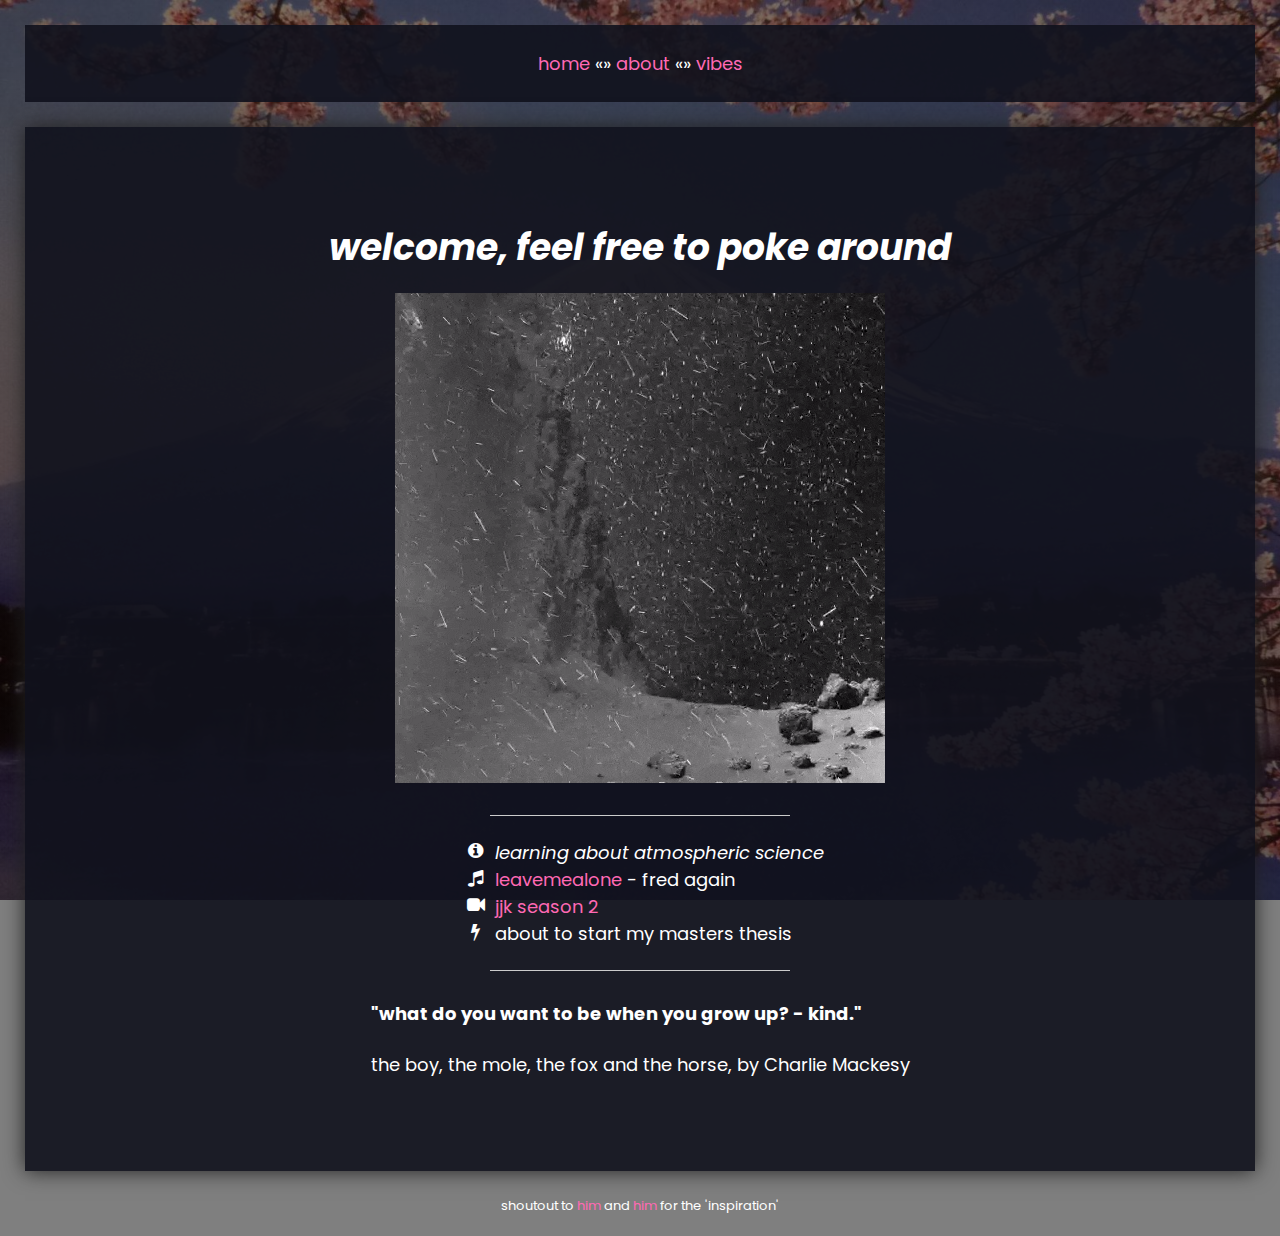
<file: index.html>
<!DOCTYPE html>
<html>
 
 <head>
  <title>snow on 67p</title>
  <!-- <link rel="icon" type="image/x-icon" href="https://cdn.discordapp.com/attachments/880074301167001631/996764957930700910/c2703cc6a6ae7e00382bd20dd48682961653470325_full.jpg"> -->
  <link rel="stylesheet" href="https://fonts.googleapis.com/css?family=Poppins">
  <link rel="stylesheet" href="https://cdnjs.cloudflare.com/ajax/libs/font-awesome/4.7.0/css/font-awesome.min.css">
  <link href="https://fonts.googleapis.com/icon?family=Material+Icons" rel="stylesheet">
  <link rel="shortcut icon" href="img/favicon.ico" type="img/favicon.ico">
  <link rel='stylesheet' href="style.css">
  <meta content="AETHERSPRITEE.GITHUB.IO" property="og:title" />
  <meta content="welcome to hell" property="og:description" />
  <meta content="https://czarhex.github.io/" property="og:url" />
  <meta content="https://s4.anilist.co/file/anilistcdn/character/large/b260328-zb9VJ8f9dlYQ.jpg" property="og:image" />
  <meta content="#FFAAFF" data-react-helmet="true" name="theme-color" />
  <meta charset="utf-8">
  <!-- <link rel="stylesheet" href="styles.css"> -->
 </head>
 
 <body>

  <div id="boxshadow2">
    <nav>
      <span> <a href="index.html">home</a></span>
      «»
      <span> <a href="about.html">about</a></span>
      «»
      <span> <a href="vibes.html">vibes</a></span>
    </nav>
  </div>


  <div id="boxshadow">
  <h1><em>welcome, feel free to poke around</em></h1>
  <img src="img/67p2.gif" title="snow on 67p" alt="yuh">
  <br>
    <hr class="hr3">

    <ul class="fa-ul">
      <li><i class="fa-li fa fa-info-circle"></i><em>learning about atmospheric science</em></li>
      <li><i class="fa-li fa fa-music"></i> <a href="https://www.youtube.com/watch?v=qcU5utrC2zY">leavemealone</a> - fred again</li>
      <li><i class="fa-li fa fa-video-camera"></i> <a href="https://myanimelist.net/anime/51009/Jujutsu_Kaisen_2nd_Season">jjk season 2</a></li>
      <li><i class="fa-li fa fa-bolt"></i>about to start my masters thesis</li>
      </ul>

    <hr class="hr3">

    <div id="boxshadow3">
      <h4>"what do you want to be when you grow up? - kind."</h4>
      <p>the boy, the mole, the fox and the horse, by Charlie Mackesy</p>
      </div>

  </div>


      <footer style="text-align:center;font-size: small">
    <p>shoutout to <a href="https://czarhex.github.io">him</a> and <a href="https://bugswriter.com">him</a> for the 'inspiration'</p>
      </footer>
 </body>
 
</html>
</file>
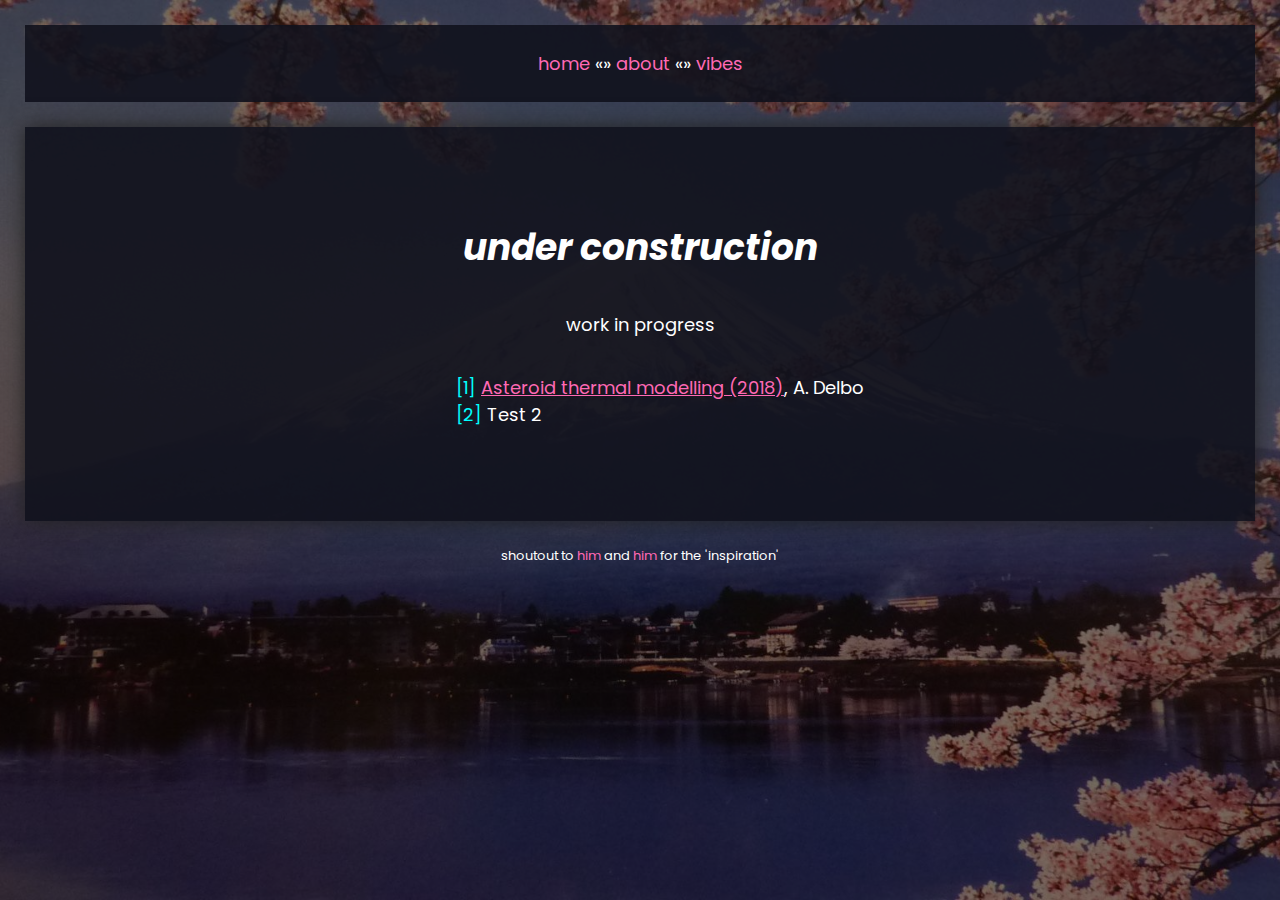
<file: im_proc.html>
<!DOCTYPE html>
<html>

 <head>
  <title>snow on 67p</title>
  <!-- <link rel="icon" type="image/x-icon" href="https://cdn.discordapp.com/attachments/880074301167001631/996764957930700910/c2703cc6a6ae7e00382bd20dd48682961653470325_full.jpg"> -->
  <link rel="stylesheet" href="https://fonts.googleapis.com/css?family=Poppins">
  <link rel="stylesheet" href="https://cdnjs.cloudflare.com/ajax/libs/font-awesome/4.7.0/css/font-awesome.min.css">
  <link rel="stylesheet" href="icons.css">
  <link href="https://fonts.googleapis.com/icon?family=Material+Icons" rel="stylesheet">
  <link rel='stylesheet' href="style.css">
  <meta content="AETHERSPRITEE.GITHUB.IO" property="og:title" />
  <meta content="giiiiiiiiiiiiii" property="og:description" />
  <meta content="https://czarhex.github.io/" property="og:url" />
  <meta content="https://s4.anilist.co/file/anilistcdn/character/large/b260328-zb9VJ8f9dlYQ.jpg" property="og:image" />
  <meta content="#FFAAFF" data-react-helmet="true" name="theme-color" />
  <meta charset="utf-8">
  <!-- <link rel="stylesheet" href="styles.css"> -->
 </head>

 <body>


  <div id="boxshadow2">
    <nav>
      <span> <a href="index.html">home</a></span>
      «»
      <span> <a href="about.html">about</a></span>
      «»
      <span> <a href="vibes.html">vibes</a></span>
    </nav>
  </div>

  <div id="boxshadow">
    <h1><em>under construction</em></h1>
    <p>work in progress</p>
    <ol>
      <li><a href="test.pdf"><u>Asteroid thermal modelling (2018)</u></a>, A. Delbo </li>
      <li>Test 2</li>
    </ol>
  </div>


      <footer style="text-align:center;font-size: small">
    <p>shoutout to <a href="https://czarhex.github.io">him</a> and <a href="https://bugswriter.com">him</a> for the 'inspiration'</p>
      </footer>
 </body>

</html>
</file>
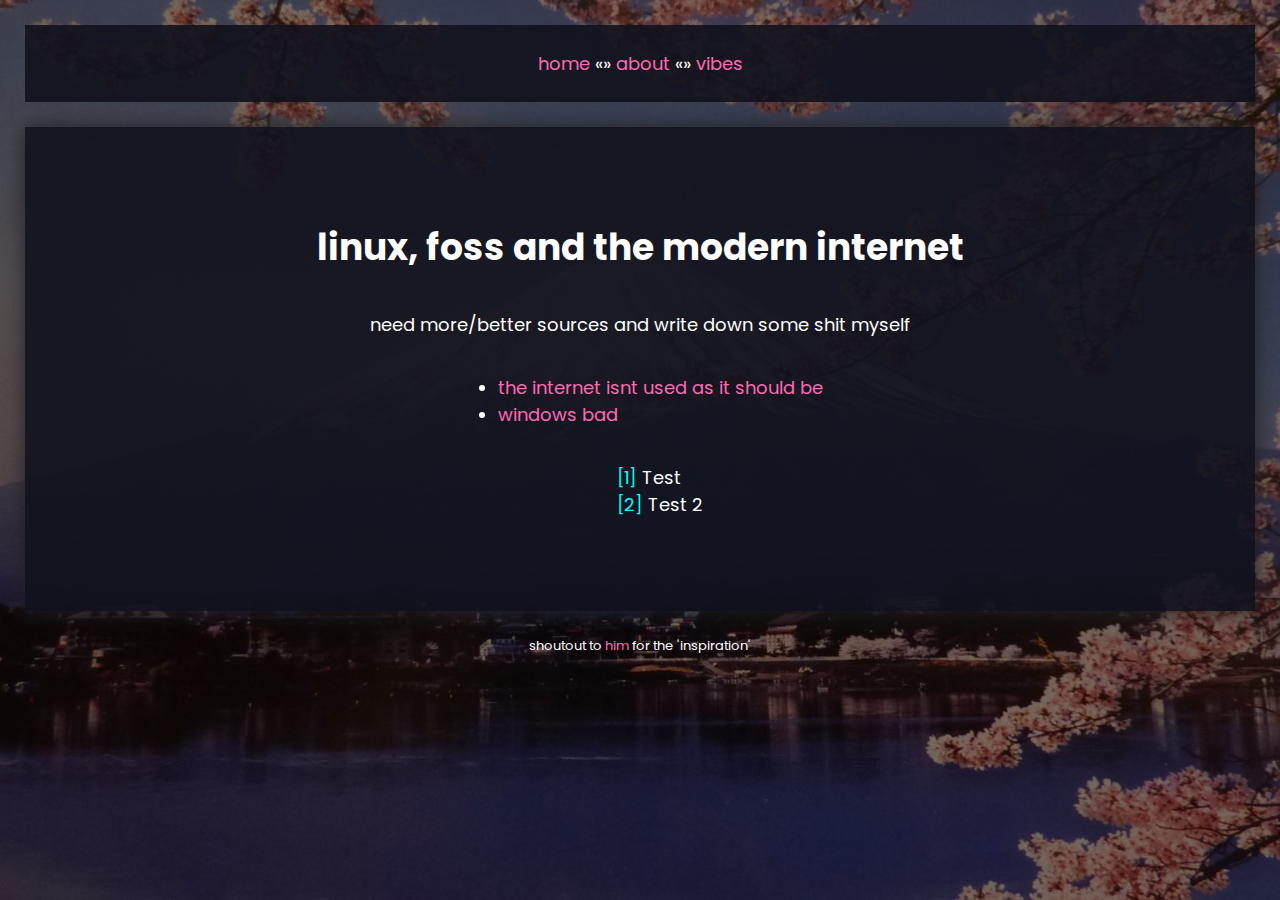
<file: linux.html>
<!DOCTYPE html>
<html>

 <head>
  <title>welcome to hell</title>
  <!-- <link rel="icon" type="image/x-icon" href="https://cdn.discordapp.com/attachments/880074301167001631/996764957930700910/c2703cc6a6ae7e00382bd20dd48682961653470325_full.jpg"> -->
  <link rel="stylesheet" href="https://fonts.googleapis.com/css?family=Poppins">
  <link rel="stylesheet" href="https://cdnjs.cloudflare.com/ajax/libs/font-awesome/4.7.0/css/font-awesome.min.css">
  <link rel="stylesheet" href="icons.css">
  <link href="https://fonts.googleapis.com/icon?family=Material+Icons" rel="stylesheet">
  <link rel='stylesheet' href="style.css">
  <meta content="AETHERSPRITEE.GITHUB.IO" property="og:title" />
  <meta content="giiiiiiiiiiiiii" property="og:description" />
  <meta content="https://czarhex.github.io/" property="og:url" />
  <meta content="https://s4.anilist.co/file/anilistcdn/character/large/b260328-zb9VJ8f9dlYQ.jpg" property="og:image" />
  <meta content="#FFAAFF" data-react-helmet="true" name="theme-color" />
  <meta charset="utf-8">
  <!-- <link rel="stylesheet" href="styles.css"> -->
 </head>

 <body>


  <div id="boxshadow2">
    <nav>
      <span> <a href="index.html">home</a></span>
      «»
      <span> <a href="about.html">about</a></span>
      «»
      <span> <a href="vibes.html">vibes</a></span>
    </nav>
  </div>

  <div id="boxshadow">
    <h1>linux, foss and the modern internet</h1>
    <p>need more/better sources and write down some shit myself</p>
    <ul>
      <li><a href="https://sadgrl.online/cyberspace/internet-manifesto.html">the internet isnt used as it should be</a></li>
      <li><a href="https://cyuucat.moe/linux.html">windows bad</a></li>
    </ul>

    <ol>
      <li>Test</li>
      <li>Test 2</li>
    </ol>
  </div>


      <footer style="text-align:center;font-size: small">
    <p>shoutout to <a href="https://czarhex.github.io">him</a> for the 'inspiration'</p>
      </footer>
 </body>

</html>
</file>
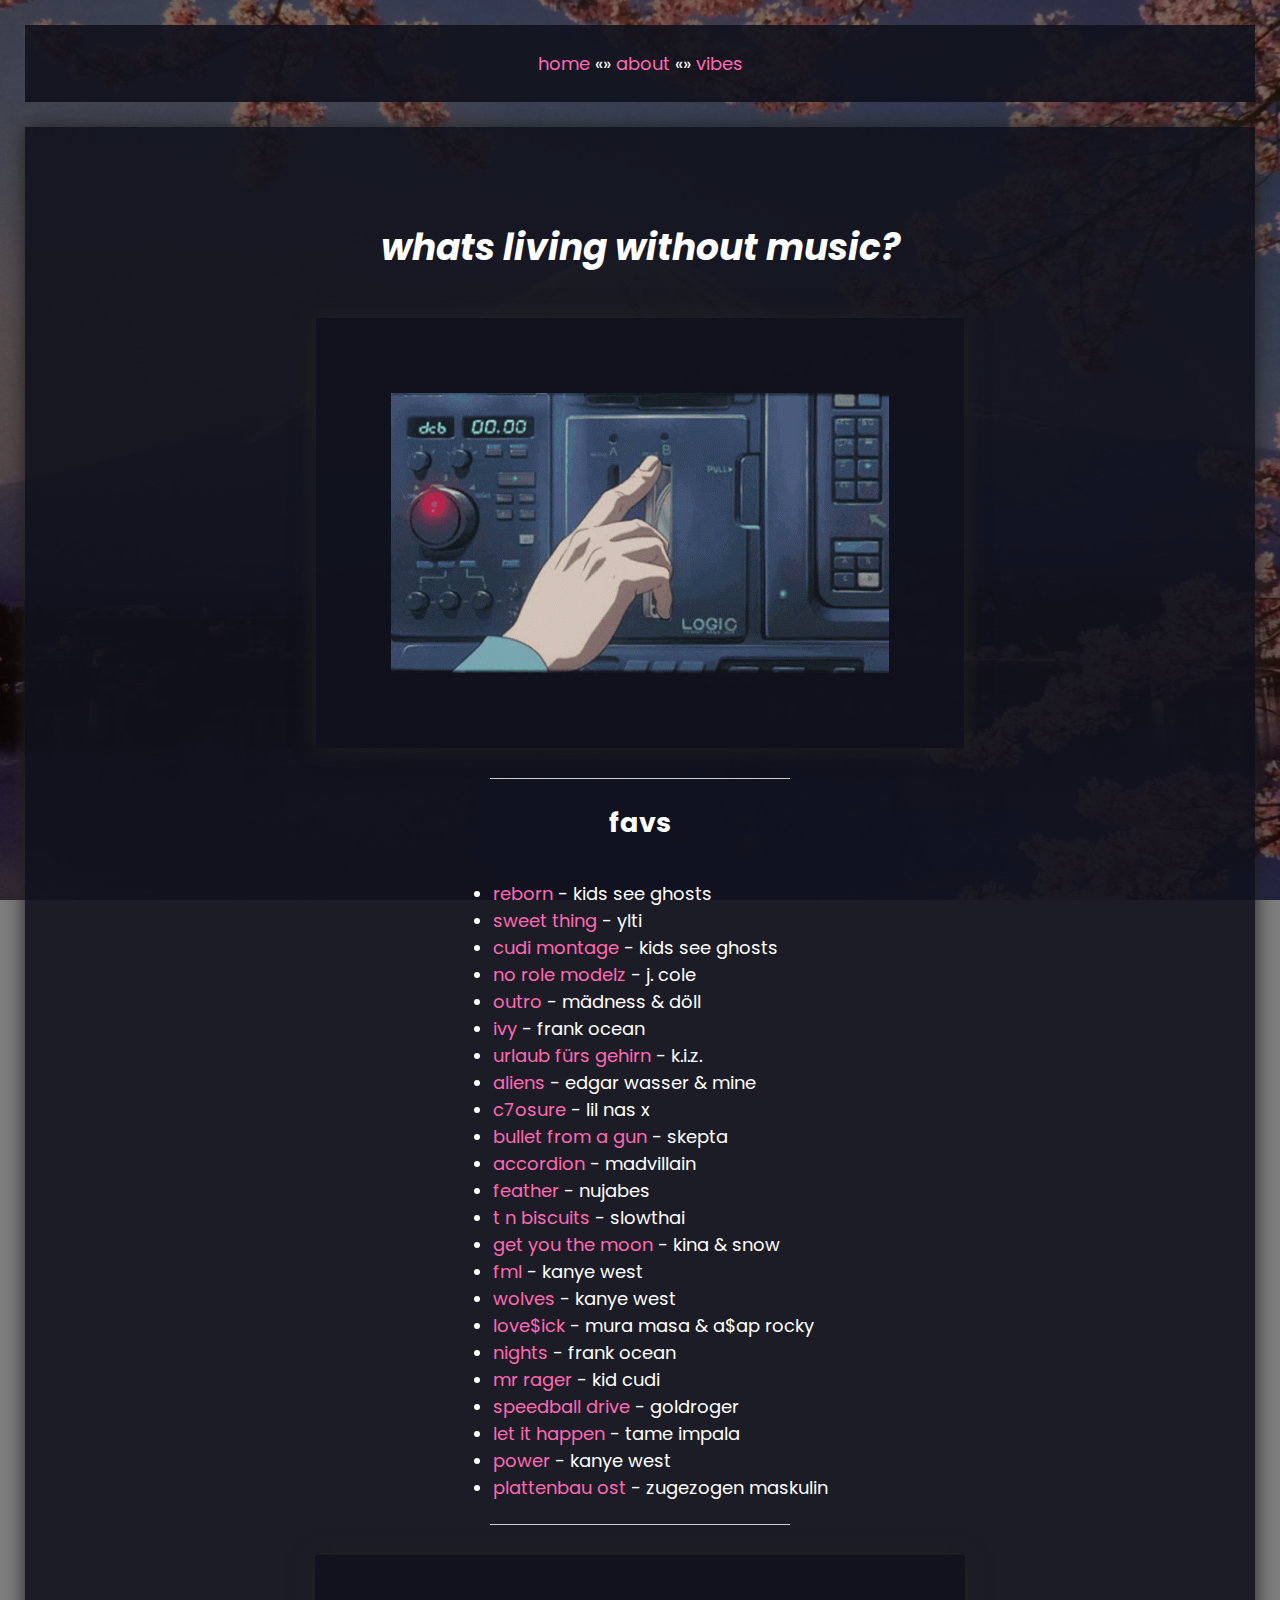
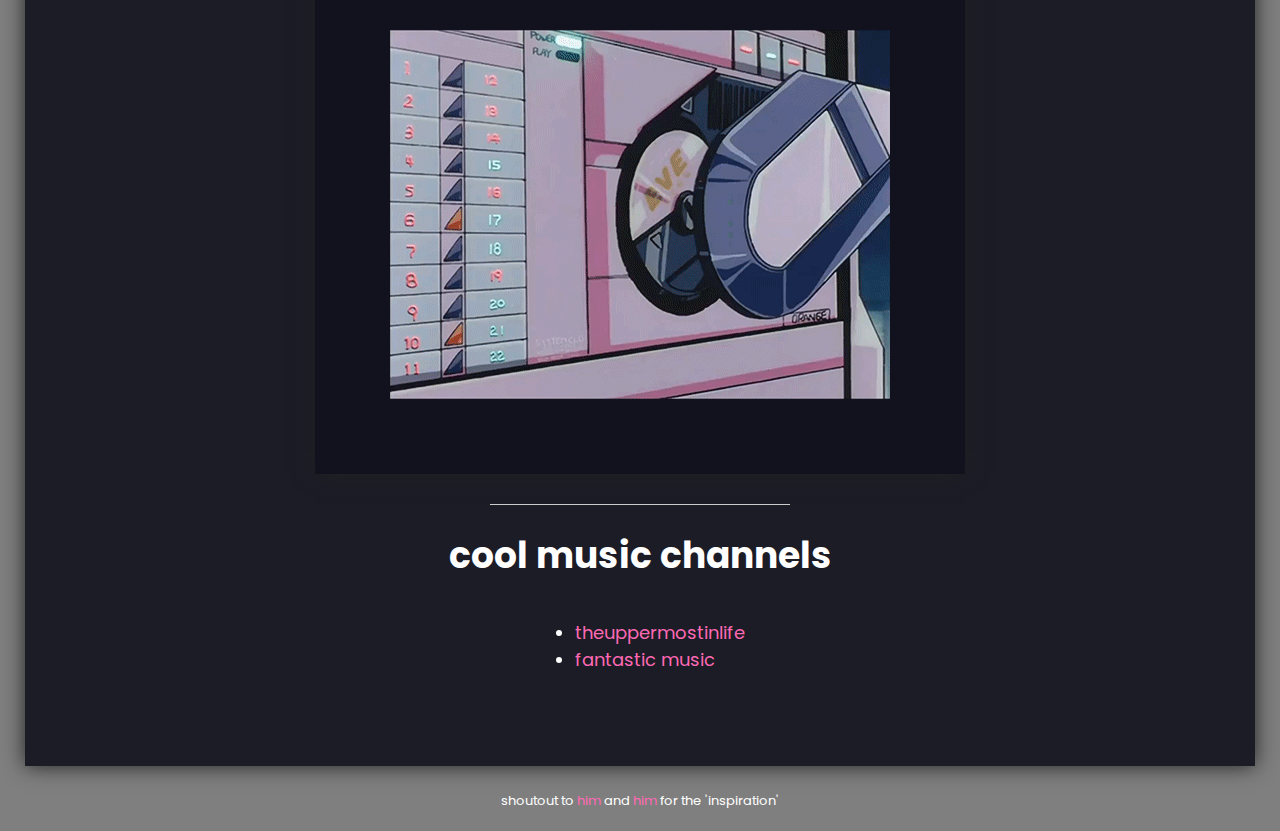
<file: music.html>
<!DOCTYPE html>
<html>

 <head>
  <title>snow on 67p</title>
  <!-- <link rel="icon" type="image/x-icon" href="https://cdn.discordapp.com/attachments/880074301167001631/996764957930700910/c2703cc6a6ae7e00382bd20dd48682961653470325_full.jpg"> -->
  <link rel="stylesheet" href="https://fonts.googleapis.com/css?family=Poppins">
  <link rel="stylesheet" href="https://cdnjs.cloudflare.com/ajax/libs/font-awesome/4.7.0/css/font-awesome.min.css">
  <link rel="stylesheet" href="icons.css">
  <link href="https://fonts.googleapis.com/icon?family=Material+Icons" rel="stylesheet">
  <link rel="shortcut icon" href="img/favicon.ico" type="img/favicon.ico">
  <link rel='stylesheet' href="style.css">
  <meta content="AETHERSPRITEE.GITHUB.IO" property="og:title" />
  <meta content="giiiiiiiiiiiiii" property="og:description" />
  <meta content="https://czarhex.github.io/" property="og:url" />
  <meta content="https://s4.anilist.co/file/anilistcdn/character/large/b260328-zb9VJ8f9dlYQ.jpg" property="og:image" />
  <meta content="#FFAAFF" data-react-helmet="true" name="theme-color" />
  <meta charset="utf-8">
  <!-- <link rel="stylesheet" href="styles.css"> -->
 </head>

 <body>


  <div id="boxshadow2">
    <nav>
      <span> <a href="index.html">home</a></span>
      «»
      <span> <a href="about.html">about</a></span>
      «»
      <span> <a href="vibes.html">vibes</a></span>
    </nav>
  </div>

  <div id="boxshadow">

    <h1><em>whats living without music?</em></h1>
  <div id="boxshadow">
  <img src="img/music.gif" title="cast aside there no coming home" alt="yuh">
  </div>
    <hr class="hr3">
    <h2>favs</h2>

    <ul>
      <li><a href="https://www.youtube.com/watch?v=hQC8COGQ4BM">reborn</a> - kids see ghosts</li>
      <li><a href="https://www.youtube.com/watch?v=oTFEX9IrUuY">sweet thing</a> - ylti</li>
      <li><a href="https://www.youtube.com/watch?v=RaTAlvbC_T4">cudi montage</a> - kids see ghosts</li>
      <li><a href="https://www.youtube.com/watch?v=k-VcA7C6meg">no role modelz</a> - j. cole</li>
      <li><a href="https://www.youtube.com/watch?v=Gk-D3MyYkg8">outro</a> - mädness & döll</li>
      <li><a href="https://www.youtube.com/watch?v=AE005nZeF-A">ivy</a> - frank ocean</li>
      <li><a href="https://www.youtube.com/watch?v=6pe3_gCkHHk">urlaub fürs gehirn</a> - k.i.z.</li>
      <li><a href="https://www.youtube.com/watch?v=zeT_5VvGNlM">aliens</a> - edgar wasser & mine</li>
      <li><a href="https://www.youtube.com/watch?v=eLgxYjZEflI">c7osure</a> - lil nas x</li>
      <li><a href="https://www.youtube.com/watch?v=pwJXDrBik4I">bullet from a gun</a> - skepta</li>
      <li><a href="https://www.youtube.com/watch?v=rpaonSDPw7Y">accordion</a> - madvillain</li>
      <li><a href="https://www.youtube.com/watch?v=M-BWXT3UBns">feather</a> - nujabes</li>
      <li><a href="https://www.youtube.com/watch?v=-uW5NuD8O6Q">t n biscuits</a> - slowthai</li>
      <li><a href="https://www.youtube.com/watch?v=eRnIks59Pjw">get you the moon</a> - kina & snow</li>
      <li><a href="https://www.youtube.com/watch?v=SHfB5HBFeTc">fml</a> - kanye west</li>
      <li><a href="https://www.youtube.com/watch?v=lDLEsnXauwU">wolves</a> - kanye west</li>
      <li><a href="https://www.youtube.com/watch?v=ZJM4AQSbZDk">love$ick</a> - mura masa & a$ap rocky</li>
      <li><a href="https://www.youtube.com/watch?v=r4l9bFqgMaQ">nights</a> - frank ocean</li>
      <li><a href="https://www.youtube.com/watch?v=XEolg577-DA">mr rager</a> - kid cudi</li>
      <li><a href="https://www.youtube.com/watch?v=psVlUIfi-ZU">speedball drive</a> - goldroger</li>
      <li><a href="https://www.youtube.com/watch?v=odeHP8N4LKc">let it happen</a> - tame impala</li>
      <li><a href="https://www.youtube.com/watch?v=L53gjP-TtGE">power</a> - kanye west</li>
      <li><a href="https://www.youtube.com/watch?v=uTTwvaDICc8">plattenbau ost</a> - zugezogen maskulin</li>
    </ul>

    <hr class="hr3">
  <div id="boxshadow">
  <img src="img/music2.gif" title="and life goes on and on and on and on and on" alt="yuh">
  </div>
    <hr class="hr3">
    <h1>cool music channels</h1>
    <ul>
      <li><a href="https://www.youtube.com/c/theuppermostinlife">theuppermostinlife</a></li>
      <li><a href="https://www.youtube.com/c/FantasticMusicLofi">fantastic music</a></li>
    </ul>
  </div>


      <footer style="text-align:center;font-size: small">
    <p>shoutout to <a href="https://czarhex.github.io">him</a> and <a href="https://bugswriter.com">him</a> for the 'inspiration'</p>
      </footer>
 </body>

</html>
</file>
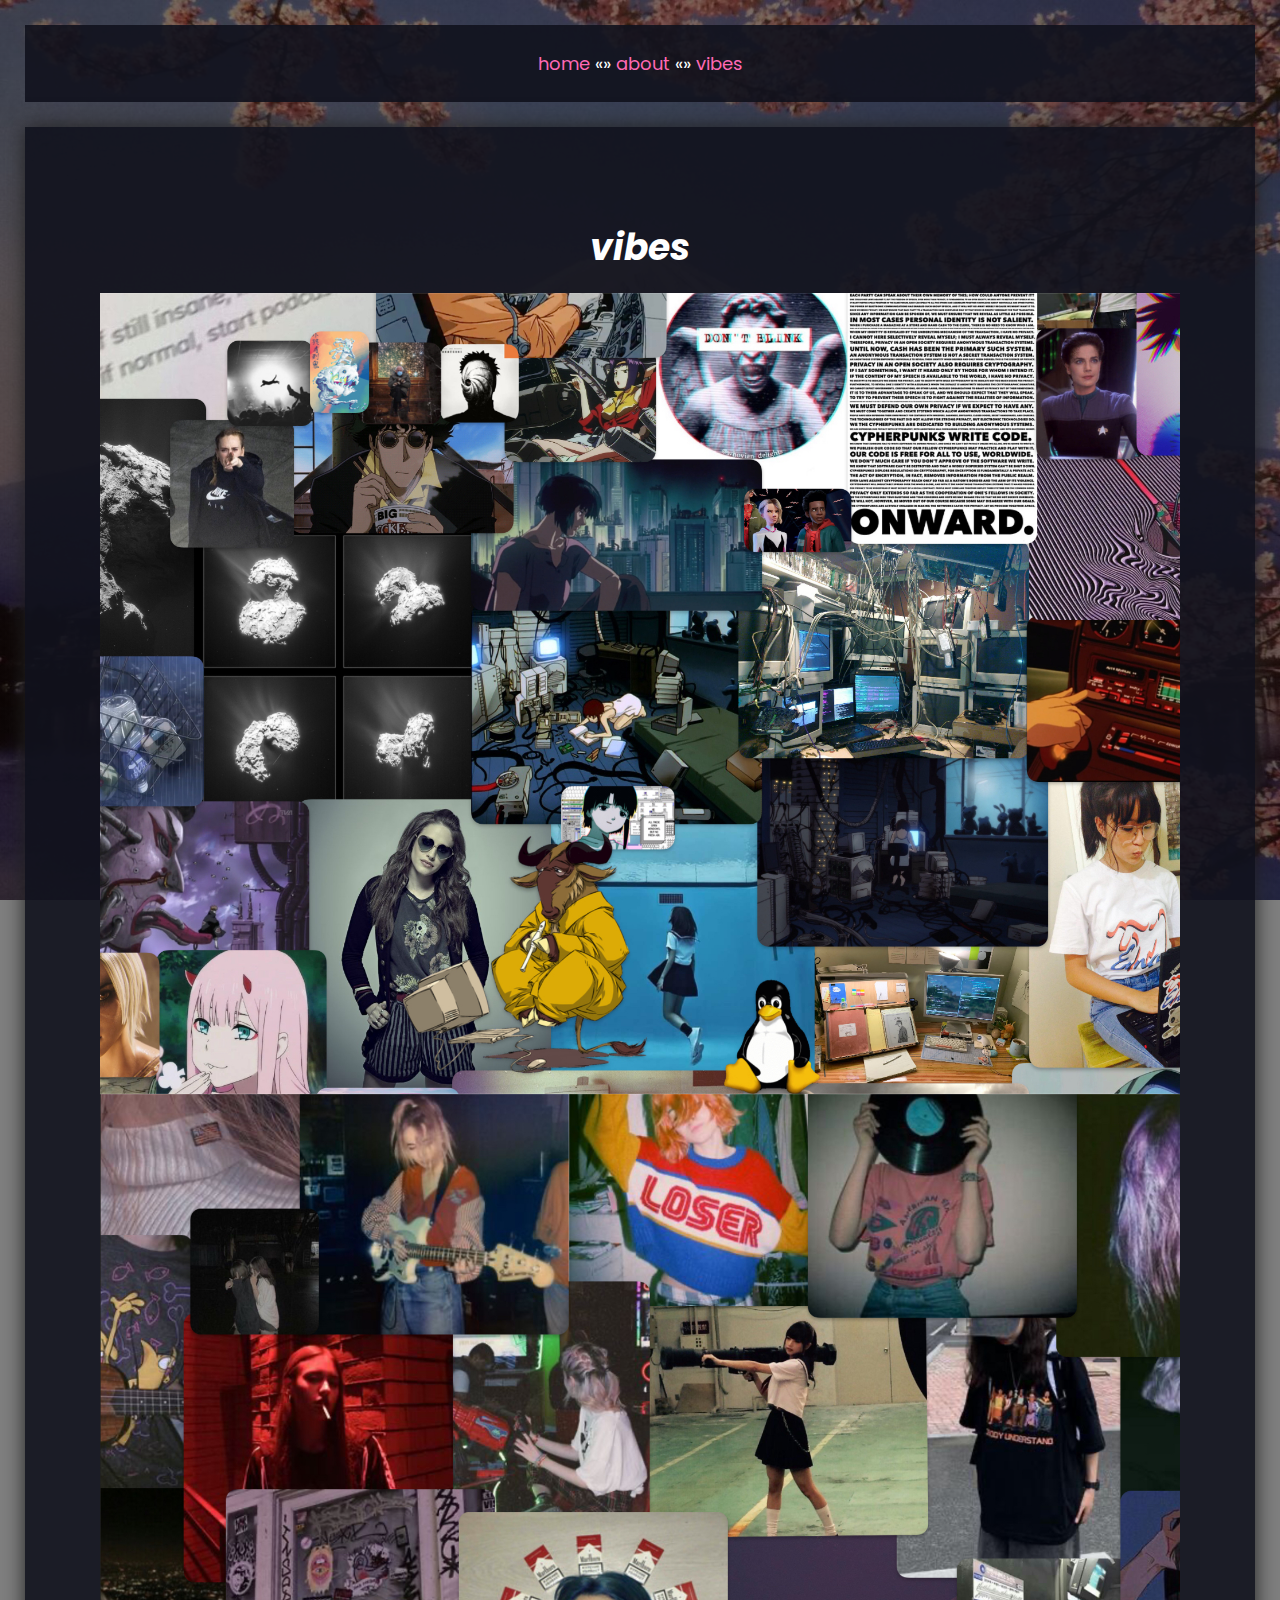
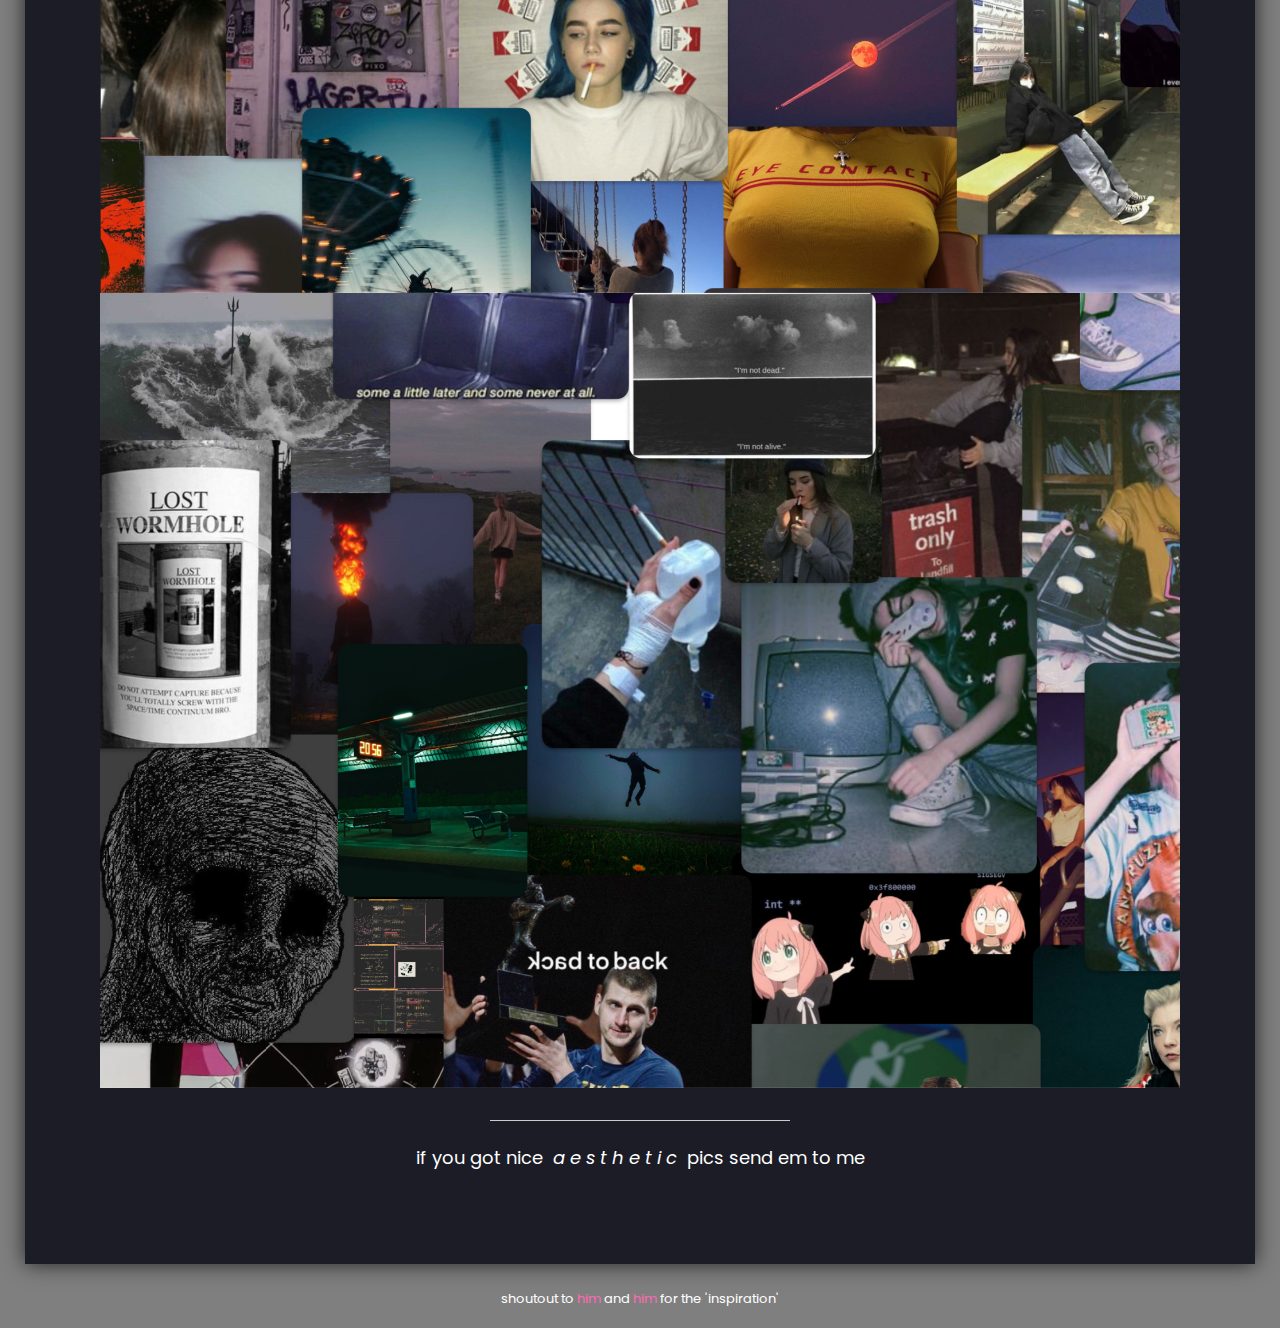
<file: vibes.html>
<!DOCTYPE html>
<html>

 <head>
  <title>snow on 67p</title>
  <!-- <link rel="icon" type="image/x-icon" href="https://cdn.discordapp.com/attachments/880074301167001631/996764957930700910/c2703cc6a6ae7e00382bd20dd48682961653470325_full.jpg"> -->
  <link rel="stylesheet" href="https://fonts.googleapis.com/css?family=Poppins">
  <link rel="stylesheet" href="https://cdnjs.cloudflare.com/ajax/libs/font-awesome/4.7.0/css/font-awesome.min.css">
  <link href="https://fonts.googleapis.com/icon?family=Material+Icons" rel="stylesheet">
  <link rel='stylesheet' href="style.css">
  <link rel="shortcut icon" href="img/favicon.ico" type="img/favicon.ico">
  <meta content="AETHERSPRITEE.GITHUB.IO" property="og:title" />
  <meta content="welcome to hell" property="og:description" />
  <meta content="https://czarhex.github.io/" property="og:url" />
  <meta content="https://s4.anilist.co/file/anilistcdn/character/large/b260328-zb9VJ8f9dlYQ.jpg" property="og:image" />
  <meta content="#FFAAFF" data-react-helmet="true" name="theme-color" />
  <meta charset="utf-8">
  <!-- <link rel="stylesheet" href="styles.css"> -->
 </head>

 <body>

  <div id="boxshadow2">
    <nav>
      <span> <a href="index.html">home</a></span>
      «»
      <span> <a href="about.html">about</a></span>
      «»
      <span> <a href="vibes.html">vibes</a></span>
    </nav>
  </div>


  <div id="boxshadow">
    <h1><em>vibes</em></h1>
    <img src="img/vibes-1.jpg" title="lets all love lain" alt="lets all love lain">
    <img src="img/vibes-2.jpg" title="keep eye contact" alt="keep eye contact">
    <img src="img/vibes-3.jpg" title="hate it when i loose my wormhole smh" alt="where tf is it?">
    <!-- <div id="img_sec"> -->
    <br>
    <hr class="hr3">
    <p>if you got nice &nbsp;<em>a e s t h e t i c</em>&nbsp; pics send em to me</p>
    </div>

      <footer style="text-align:center;font-size: small">
    <p>shoutout to <a href="https://czarhex.github.io">him</a> and <a href="https://bugswriter.com">him</a> for the 'inspiration'</p>
      </footer>
 </body>
</html>
</file>
<file: style.css>
body {
  font-family: "Poppins";
  align: center;
  margin: 20px auto;
  max-width: 2000px;
  line-height: 1.5;
  font-size: 13.5pt;
  background: linear-gradient( rgba(0,0,0,.5), rgba(0,0,0,.5) ),url("background.jpg") no-repeat center center fixed;
  -webkit-background-size: cover;
  -moz-background-size: cover;
  -o-background-size: cover;
  background-size: cover;
  opacity: 1;
  color: #FFFFFF;
  padding: 10 20px;
}
h1, h2, h3 {line-height: 1.2;}
a:link {color: hotpink;text-decoration: none;}
a:visited {color: hotpink;text-decoration: none;}
a:hover {color: hotpink;text-decoration: none;}
a:active {color: hotpink;text-decoration: none;}
#boxshadow {
  box-shadow: 0px 0px 20px #222222;
}

hr {
  margin: 5px 0;
  width: 300px;
}

.hr3 {
  border: 0;
  background-image: linear-gradient(to right, transparent, #CCC, transparent);
  border-top: 1px solid #CCC;
  width: 300px;
  text-align: center;
}

#boxshadow2 {
    display: flex;
    justify-content: center;
    align-items: center;
    flex-direction: column;
    background: rgba(17,18,29,0.9);
    padding:25px;
    margin: 25px;
}

#boxshadow {
    display: flex;
    justify-content: center;
    align-items: center;
    flex-direction: column;
    background: rgba(17,18,29,0.9);
    padding:75px;
    margin: 25px;
}

#boxshadow p {
  text-align: center;
  text-overflow: ellipsis;
  margin-left:auto;
  margin-right:auto;
  width = 100px;
}

#boxshadow img {
    max-width:100%;
    opacity:1;
}

#img_sec {
    display: grid;
    grid-template-columns: 50% 50%;
    max-width:100%;
    gap: 25px;
    opacity:1;
}

#quotebox {
    display: flex;
    justify-content: center;
    align-items: center;
    flex-direction: column;
    background: rgba(13,14,23,0.9);
    opacity: 0.8;
    padding:15px;
    margin: 15px;
    /* width: 250px; */
}

#quotebox h4 {
  text-align: center;
  width = 100px;
  font-style: italic;
}

#quotebox p {
  text-align: center;
  width = 100px;
}

#text {
  align: center;
  display: flex;
  flex-direction: column;
  justify-content: center;
  align-items: center;
  text-overflow: ellipsis; 
  max-width = 200px;
}

#text p {
}

#takinastyling {
  opacity: 1;
  position: relative;
  border-radius: 100%;
  top: -25px;
  /* right: -50px; */
  background: rgba(200, 54, 54, 0.5);
}

ol {
  list-style: none;
  counter-reset: my-awesome-counter;
  left: -40px;
}
ol li {
  counter-increment: my-awesome-counter;
  right: -40px;
}
ol li::before {
  color: cyan;
  content: "[" counter(my-awesome-counter) "] ";
  left: -40px;
}

g-emoji {
    display: inline-block;
    min-width: 1ch;
    font-family: "Apple Color Emoji","Segoe UI Emoji","Segoe UI Symbol";
    font-size: 1em;
    font-style: normal !important;
    font-weight: 400;
    line-height: 1;
    vertical-align: -0.075em;
}
</file>
<file: icons.css>
.fa{font-family:var(--fa-style-family,"Font Awesome 6 Free");font-weight:var(--fa-style,900)}.fa,.fa-brands,.fa-classic,.fa-regular,.fa-sharp,.fa-solid,.fab,.far,.fas{-moz-osx-font-smoothing:grayscale;-webkit-font-smoothing:antialiased;display:var(--fa-display,inline-block);font-style:normal;font-variant:normal;line-height:1;text-rendering:auto}.fa-classic,.fa-regular,.fa-solid,.far,.fas{font-family:"Font Awesome 6 Free"}.fa-brands,.fab{font-family:"Font Awesome 6 Brands"}.fa-1x{font-size:1em}.fa-2x{font-size:2em}.fa-3x{font-size:3em}.fa-4x{font-size:4em}.fa-5x{font-size:5em}.fa-6x{font-size:6em}.fa-7x{font-size:7em}.fa-8x{font-size:8em}.fa-9x{font-size:9em}.fa-10x{font-size:10em}.fa-2xs{font-size:.625em;line-height:.1em;vertical-align:.225em}.fa-xs{font-size:.75em;line-height:.08333em;vertical-align:.125em}.fa-sm{font-size:.875em;line-height:.07143em;vertical-align:.05357em}.fa-lg{font-size:1.25em;line-height:.05em;vertical-align:-.075em}.fa-xl{font-size:1.5em;line-height:.04167em;vertical-align:-.125em}.fa-2xl{font-size:2em;line-height:.03125em;vertical-align:-.1875em}.fa-fw{text-align:center;width:1.25em}.fa-ul{list-style-type:none;margin-left:var(--fa-li-margin,2.5em);padding-left:0}.fa-ul>li{position:relative}.fa-li{left:calc(var(--fa-li-width, 2em)*-1);position:absolute;text-align:center;width:var(--fa-li-width,2em);line-height:inherit}.fa-border{border-radius:var(--fa-border-radius,.1em);border:var(--fa-border-width,.08em) var(--fa-border-style,solid) var(--fa-border-color,#eee);padding:var(--fa-border-padding,.2em .25em .15em)}.fa-pull-left{float:left;margin-right:var(--fa-pull-margin,.3em)}.fa-pull-right{float:right;margin-left:var(--fa-pull-margin,.3em)}.fa-beat{-webkit-animation-name:fa-beat;animation-name:fa-beat;-webkit-animation-delay:var(--fa-animation-delay,0s);animation-delay:var(--fa-animation-delay,0s);-webkit-animation-direction:var(--fa-animation-direction,normal);animation-direction:var(--fa-animation-direction,normal);-webkit-animation-duration:var(--fa-animation-duration,1s);animation-duration:var(--fa-animation-duration,1s);-webkit-animation-iteration-count:var(--fa-animation-iteration-count,infinite);animation-iteration-count:var(--fa-animation-iteration-count,infinite);-webkit-animation-timing-function:var(--fa-animation-timing,ease-in-out);animation-timing-function:var(--fa-animation-timing,ease-in-out)}.fa-bounce{-webkit-animation-name:fa-bounce;animation-name:fa-bounce;-webkit-animation-delay:var(--fa-animation-delay,0s);animation-delay:var(--fa-animation-delay,0s);-webkit-animation-direction:var(--fa-animation-direction,normal);animation-direction:var(--fa-animation-direction,normal);-webkit-animation-duration:var(--fa-animation-duration,1s);animation-duration:var(--fa-animation-duration,1s);-webkit-animation-iteration-count:var(--fa-animation-iteration-count,infinite);animation-iteration-count:var(--fa-animation-iteration-count,infinite);-webkit-animation-timing-function:var(--fa-animation-timing,cubic-bezier(.28,.84,.42,1));animation-timing-function:var(--fa-animation-timing,cubic-bezier(.28,.84,.42,1))}.fa-fade{-webkit-animation-name:fa-fade;animation-name:fa-fade;-webkit-animation-iteration-count:var(--fa-animation-iteration-count,infinite);animation-iteration-count:var(--fa-animation-iteration-count,infinite);-webkit-animation-timing-function:var(--fa-animation-timing,cubic-bezier(.4,0,.6,1));animation-timing-function:var(--fa-animation-timing,cubic-bezier(.4,0,.6,1))}.fa-beat-fade,.fa-fade{-webkit-animation-delay:var(--fa-animation-delay,0s);animation-delay:var(--fa-animation-delay,0s);-webkit-animation-direction:var(--fa-animation-direction,normal);animation-direction:var(--fa-animation-direction,normal);-webkit-animation-duration:var(--fa-animation-duration,1s);animation-duration:var(--fa-animation-duration,1s)}.fa-beat-fade{-webkit-animation-name:fa-beat-fade;animation-name:fa-beat-fade;-webkit-animation-iteration-count:var(--fa-animation-iteration-count,infinite);animation-iteration-count:var(--fa-animation-iteration-count,infinite);-webkit-animation-timing-function:var(--fa-animation-timing,cubic-bezier(.4,0,.6,1));animation-timing-function:var(--fa-animation-timing,cubic-bezier(.4,0,.6,1))}.fa-flip{-webkit-animation-name:fa-flip;animation-name:fa-flip;-webkit-animation-delay:var(--fa-animation-delay,0s);animation-delay:var(--fa-animation-delay,0s);-webkit-animation-direction:var(--fa-animation-direction,normal);animation-direction:var(--fa-animation-direction,normal);-webkit-animation-duration:var(--fa-animation-duration,1s);animation-duration:var(--fa-animation-duration,1s);-webkit-animation-iteration-count:var(--fa-animation-iteration-count,infinite);animation-iteration-count:var(--fa-animation-iteration-count,infinite);-webkit-animation-timing-function:var(--fa-animation-timing,ease-in-out);animation-timing-function:var(--fa-animation-timing,ease-in-out)}.fa-shake{-webkit-animation-name:fa-shake;animation-name:fa-shake;-webkit-animation-duration:var(--fa-animation-duration,1s);animation-duration:var(--fa-animation-duration,1s);-webkit-animation-iteration-count:var(--fa-animation-iteration-count,infinite);animation-iteration-count:var(--fa-animation-iteration-count,infinite);-webkit-animation-timing-function:var(--fa-animation-timing,linear);animation-timing-function:var(--fa-animation-timing,linear)}.fa-shake,.fa-spin{-webkit-animation-delay:var(--fa-animation-delay,0s);animation-delay:var(--fa-animation-delay,0s);-webkit-animation-direction:var(--fa-animation-direction,normal);animation-direction:var(--fa-animation-direction,normal)}.fa-spin{-webkit-animation-name:fa-spin;animation-name:fa-spin;-webkit-animation-duration:var(--fa-animation-duration,2s);animation-duration:var(--fa-animation-duration,2s);-webkit-animation-iteration-count:var(--fa-animation-iteration-count,infinite);animation-iteration-count:var(--fa-animation-iteration-count,infinite);-webkit-animation-timing-function:var(--fa-animation-timing,linear);animation-timing-function:var(--fa-animation-timing,linear)}.fa-spin-reverse{--fa-animation-direction:reverse}.fa-pulse,.fa-spin-pulse{-webkit-animation-name:fa-spin;animation-name:fa-spin;-webkit-animation-direction:var(--fa-animation-direction,normal);animation-direction:var(--fa-animation-direction,normal);-webkit-animation-duration:var(--fa-animation-duration,1s);animation-duration:var(--fa-animation-duration,1s);-webkit-animation-iteration-count:var(--fa-animation-iteration-count,infinite);animation-iteration-count:var(--fa-animation-iteration-count,infinite);-webkit-animation-timing-function:var(--fa-animation-timing,steps(8));animation-timing-function:var(--fa-animation-timing,steps(8))}@media (prefers-reduced-motion:reduce){.fa-beat,.fa-beat-fade,.fa-bounce,.fa-fade,.fa-flip,.fa-pulse,.fa-shake,.fa-spin,.fa-spin-pulse{-webkit-animation-delay:-1ms;animation-delay:-1ms;-webkit-animation-duration:1ms;animation-duration:1ms;-webkit-animation-iteration-count:1;animation-iteration-count:1;transition-delay:0s;transition-duration:0s}}@-webkit-keyframes fa-beat{0%,90%{-webkit-transform:scale(1);transform:scale(1)}45%{-webkit-transform:scale(var(--fa-beat-scale,1.25));transform:scale(var(--fa-beat-scale,1.25))}}@keyframes fa-beat{0%,90%{-webkit-transform:scale(1);transform:scale(1)}45%{-webkit-transform:scale(var(--fa-beat-scale,1.25));transform:scale(var(--fa-beat-scale,1.25))}}@-webkit-keyframes fa-bounce{0%{-webkit-transform:scale(1) translateY(0);transform:scale(1) translateY(0)}10%{-webkit-transform:scale(var(--fa-bounce-start-scale-x,1.1),var(--fa-bounce-start-scale-y,.9)) translateY(0);transform:scale(var(--fa-bounce-start-scale-x,1.1),var(--fa-bounce-start-scale-y,.9)) translateY(0)}30%{-webkit-transform:scale(var(--fa-bounce-jump-scale-x,.9),var(--fa-bounce-jump-scale-y,1.1)) translateY(var(--fa-bounce-height,-.5em));transform:scale(var(--fa-bounce-jump-scale-x,.9),var(--fa-bounce-jump-scale-y,1.1)) translateY(var(--fa-bounce-height,-.5em))}50%{-webkit-transform:scale(var(--fa-bounce-land-scale-x,1.05),var(--fa-bounce-land-scale-y,.95)) translateY(0);transform:scale(var(--fa-bounce-land-scale-x,1.05),var(--fa-bounce-land-scale-y,.95)) translateY(0)}57%{-webkit-transform:scale(1) translateY(var(--fa-bounce-rebound,-.125em));transform:scale(1) translateY(var(--fa-bounce-rebound,-.125em))}64%{-webkit-transform:scale(1) translateY(0);transform:scale(1) translateY(0)}to{-webkit-transform:scale(1) translateY(0);transform:scale(1) translateY(0)}}@keyframes fa-bounce{0%{-webkit-transform:scale(1) translateY(0);transform:scale(1) translateY(0)}10%{-webkit-transform:scale(var(--fa-bounce-start-scale-x,1.1),var(--fa-bounce-start-scale-y,.9)) translateY(0);transform:scale(var(--fa-bounce-start-scale-x,1.1),var(--fa-bounce-start-scale-y,.9)) translateY(0)}30%{-webkit-transform:scale(var(--fa-bounce-jump-scale-x,.9),var(--fa-bounce-jump-scale-y,1.1)) translateY(var(--fa-bounce-height,-.5em));transform:scale(var(--fa-bounce-jump-scale-x,.9),var(--fa-bounce-jump-scale-y,1.1)) translateY(var(--fa-bounce-height,-.5em))}50%{-webkit-transform:scale(var(--fa-bounce-land-scale-x,1.05),var(--fa-bounce-land-scale-y,.95)) translateY(0);transform:scale(var(--fa-bounce-land-scale-x,1.05),var(--fa-bounce-land-scale-y,.95)) translateY(0)}57%{-webkit-transform:scale(1) translateY(var(--fa-bounce-rebound,-.125em));transform:scale(1) translateY(var(--fa-bounce-rebound,-.125em))}64%{-webkit-transform:scale(1) translateY(0);transform:scale(1) translateY(0)}to{-webkit-transform:scale(1) translateY(0);transform:scale(1) translateY(0)}}@-webkit-keyframes fa-fade{50%{opacity:var(--fa-fade-opacity,.4)}}@keyframes fa-fade{50%{opacity:var(--fa-fade-opacity,.4)}}@-webkit-keyframes fa-beat-fade{0%,to{opacity:var(--fa-beat-fade-opacity,.4);-webkit-transform:scale(1);transform:scale(1)}50%{opacity:1;-webkit-transform:scale(var(--fa-beat-fade-scale,1.125));transform:scale(var(--fa-beat-fade-scale,1.125))}}@keyframes fa-beat-fade{0%,to{opacity:var(--fa-beat-fade-opacity,.4);-webkit-transform:scale(1);transform:scale(1)}50%{opacity:1;-webkit-transform:scale(var(--fa-beat-fade-scale,1.125));transform:scale(var(--fa-beat-fade-scale,1.125))}}@-webkit-keyframes fa-flip{50%{-webkit-transform:rotate3d(var(--fa-flip-x,0),var(--fa-flip-y,1),var(--fa-flip-z,0),var(--fa-flip-angle,-180deg));transform:rotate3d(var(--fa-flip-x,0),var(--fa-flip-y,1),var(--fa-flip-z,0),var(--fa-flip-angle,-180deg))}}@keyframes fa-flip{50%{-webkit-transform:rotate3d(var(--fa-flip-x,0),var(--fa-flip-y,1),var(--fa-flip-z,0),var(--fa-flip-angle,-180deg));transform:rotate3d(var(--fa-flip-x,0),var(--fa-flip-y,1),var(--fa-flip-z,0),var(--fa-flip-angle,-180deg))}}@-webkit-keyframes fa-shake{0%{-webkit-transform:rotate(-15deg);transform:rotate(-15deg)}4%{-webkit-transform:rotate(15deg);transform:rotate(15deg)}8%,24%{-webkit-transform:rotate(-18deg);transform:rotate(-18deg)}12%,28%{-webkit-transform:rotate(18deg);transform:rotate(18deg)}16%{-webkit-transform:rotate(-22deg);transform:rotate(-22deg)}20%{-webkit-transform:rotate(22deg);transform:rotate(22deg)}32%{-webkit-transform:rotate(-12deg);transform:rotate(-12deg)}36%{-webkit-transform:rotate(12deg);transform:rotate(12deg)}40%,to{-webkit-transform:rotate(0deg);transform:rotate(0deg)}}@keyframes fa-shake{0%{-webkit-transform:rotate(-15deg);transform:rotate(-15deg)}4%{-webkit-transform:rotate(15deg);transform:rotate(15deg)}8%,24%{-webkit-transform:rotate(-18deg);transform:rotate(-18deg)}12%,28%{-webkit-transform:rotate(18deg);transform:rotate(18deg)}16%{-webkit-transform:rotate(-22deg);transform:rotate(-22deg)}20%{-webkit-transform:rotate(22deg);transform:rotate(22deg)}32%{-webkit-transform:rotate(-12deg);transform:rotate(-12deg)}36%{-webkit-transform:rotate(12deg);transform:rotate(12deg)}40%,to{-webkit-transform:rotate(0deg);transform:rotate(0deg)}}@-webkit-keyframes fa-spin{0%{-webkit-transform:rotate(0deg);transform:rotate(0deg)}to{-webkit-transform:rotate(1turn);transform:rotate(1turn)}}@keyframes fa-spin{0%{-webkit-transform:rotate(0deg);transform:rotate(0deg)}to{-webkit-transform:rotate(1turn);transform:rotate(1turn)}}.fa-rotate-90{-webkit-transform:rotate(90deg);transform:rotate(90deg)}.fa-rotate-180{-webkit-transform:rotate(180deg);transform:rotate(180deg)}.fa-rotate-270{-webkit-transform:rotate(270deg);transform:rotate(270deg)}.fa-flip-horizontal{-webkit-transform:scaleX(-1);transform:scaleX(-1)}.fa-flip-vertical{-webkit-transform:scaleY(-1);transform:scaleY(-1)}.fa-flip-both,.fa-flip-horizontal.fa-flip-vertical{-webkit-transform:scale(-1);transform:scale(-1)}.fa-rotate-by{-webkit-transform:rotate(var(--fa-rotate-angle,none));transform:rotate(var(--fa-rotate-angle,none))}.fa-stack{display:inline-block;height:2em;line-height:2em;position:relative;vertical-align:middle;width:2.5em}.fa-stack-1x,.fa-stack-2x{left:0;position:absolute;text-align:center;width:100%;z-index:var(--fa-stack-z-index,auto)}.fa-stack-1x{line-height:inherit}.fa-stack-2x{font-size:2em}.fa-inverse{color:var(--fa-inverse,#fff)}.fa-0:before{content:"\30"}.fa-1:before{content:"\31"}.fa-2:before{content:"\32"}.fa-3:before{content:"\33"}.fa-4:before{content:"\34"}.fa-5:before{content:"\35"}.fa-6:before{content:"\36"}.fa-7:before{content:"\37"}.fa-8:before{content:"\38"}.fa-9:before{content:"\39"}.fa-fill-drip:before{content:"\f576"}.fa-arrows-to-circle:before{content:"\e4bd"}.fa-chevron-circle-right:before,.fa-circle-chevron-right:before{content:"\f138"}.fa-at:before{content:"\40"}.fa-trash-alt:before,.fa-trash-can:before{content:"\f2ed"}.fa-text-height:before{content:"\f034"}.fa-user-times:before,.fa-user-xmark:before{content:"\f235"}.fa-stethoscope:before{content:"\f0f1"}.fa-comment-alt:before,.fa-message:before{content:"\f27a"}.fa-info:before{content:"\f129"}.fa-compress-alt:before,.fa-down-left-and-up-right-to-center:before{content:"\f422"}.fa-explosion:before{content:"\e4e9"}.fa-file-alt:before,.fa-file-lines:before,.fa-file-text:before{content:"\f15c"}.fa-wave-square:before{content:"\f83e"}.fa-ring:before{content:"\f70b"}.fa-building-un:before{content:"\e4d9"}.fa-dice-three:before{content:"\f527"}.fa-calendar-alt:before,.fa-calendar-days:before{content:"\f073"}.fa-anchor-circle-check:before{content:"\e4aa"}.fa-building-circle-arrow-right:before{content:"\e4d1"}.fa-volleyball-ball:before,.fa-volleyball:before{content:"\f45f"}.fa-arrows-up-to-line:before{content:"\e4c2"}.fa-sort-desc:before,.fa-sort-down:before{content:"\f0dd"}.fa-circle-minus:before,.fa-minus-circle:before{content:"\f056"}.fa-door-open:before{content:"\f52b"}.fa-right-from-bracket:before,.fa-sign-out-alt:before{content:"\f2f5"}.fa-atom:before{content:"\f5d2"}.fa-soap:before{content:"\e06e"}.fa-heart-music-camera-bolt:before,.fa-icons:before{content:"\f86d"}.fa-microphone-alt-slash:before,.fa-microphone-lines-slash:before{content:"\f539"}.fa-bridge-circle-check:before{content:"\e4c9"}.fa-pump-medical:before{content:"\e06a"}.fa-fingerprint:before{content:"\f577"}.fa-hand-point-right:before{content:"\f0a4"}.fa-magnifying-glass-location:before,.fa-search-location:before{content:"\f689"}.fa-forward-step:before,.fa-step-forward:before{content:"\f051"}.fa-face-smile-beam:before,.fa-smile-beam:before{content:"\f5b8"}.fa-flag-checkered:before{content:"\f11e"}.fa-football-ball:before,.fa-football:before{content:"\f44e"}.fa-school-circle-exclamation:before{content:"\e56c"}.fa-crop:before{content:"\f125"}.fa-angle-double-down:before,.fa-angles-down:before{content:"\f103"}.fa-users-rectangle:before{content:"\e594"}.fa-people-roof:before{content:"\e537"}.fa-people-line:before{content:"\e534"}.fa-beer-mug-empty:before,.fa-beer:before{content:"\f0fc"}.fa-diagram-predecessor:before{content:"\e477"}.fa-arrow-up-long:before,.fa-long-arrow-up:before{content:"\f176"}.fa-burn:before,.fa-fire-flame-simple:before{content:"\f46a"}.fa-male:before,.fa-person:before{content:"\f183"}.fa-laptop:before{content:"\f109"}.fa-file-csv:before{content:"\f6dd"}.fa-menorah:before{content:"\f676"}.fa-truck-plane:before{content:"\e58f"}.fa-record-vinyl:before{content:"\f8d9"}.fa-face-grin-stars:before,.fa-grin-stars:before{content:"\f587"}.fa-bong:before{content:"\f55c"}.fa-pastafarianism:before,.fa-spaghetti-monster-flying:before{content:"\f67b"}.fa-arrow-down-up-across-line:before{content:"\e4af"}.fa-spoon:before,.fa-utensil-spoon:before{content:"\f2e5"}.fa-jar-wheat:before{content:"\e517"}.fa-envelopes-bulk:before,.fa-mail-bulk:before{content:"\f674"}.fa-file-circle-exclamation:before{content:"\e4eb"}.fa-circle-h:before,.fa-hospital-symbol:before{content:"\f47e"}.fa-pager:before{content:"\f815"}.fa-address-book:before,.fa-contact-book:before{content:"\f2b9"}.fa-strikethrough:before{content:"\f0cc"}.fa-k:before{content:"\4b"}.fa-landmark-flag:before{content:"\e51c"}.fa-pencil-alt:before,.fa-pencil:before{content:"\f303"}.fa-backward:before{content:"\f04a"}.fa-caret-right:before{content:"\f0da"}.fa-comments:before{content:"\f086"}.fa-file-clipboard:before,.fa-paste:before{content:"\f0ea"}.fa-code-pull-request:before{content:"\e13c"}.fa-clipboard-list:before{content:"\f46d"}.fa-truck-loading:before,.fa-truck-ramp-box:before{content:"\f4de"}.fa-user-check:before{content:"\f4fc"}.fa-vial-virus:before{content:"\e597"}.fa-sheet-plastic:before{content:"\e571"}.fa-blog:before{content:"\f781"}.fa-user-ninja:before{content:"\f504"}.fa-person-arrow-up-from-line:before{content:"\e539"}.fa-scroll-torah:before,.fa-torah:before{content:"\f6a0"}.fa-broom-ball:before,.fa-quidditch-broom-ball:before,.fa-quidditch:before{content:"\f458"}.fa-toggle-off:before{content:"\f204"}.fa-archive:before,.fa-box-archive:before{content:"\f187"}.fa-person-drowning:before{content:"\e545"}.fa-arrow-down-9-1:before,.fa-sort-numeric-desc:before,.fa-sort-numeric-down-alt:before{content:"\f886"}.fa-face-grin-tongue-squint:before,.fa-grin-tongue-squint:before{content:"\f58a"}.fa-spray-can:before{content:"\f5bd"}.fa-truck-monster:before{content:"\f63b"}.fa-w:before{content:"\57"}.fa-earth-africa:before,.fa-globe-africa:before{content:"\f57c"}.fa-rainbow:before{content:"\f75b"}.fa-circle-notch:before{content:"\f1ce"}.fa-tablet-alt:before,.fa-tablet-screen-button:before{content:"\f3fa"}.fa-paw:before{content:"\f1b0"}.fa-cloud:before{content:"\f0c2"}.fa-trowel-bricks:before{content:"\e58a"}.fa-face-flushed:before,.fa-flushed:before{content:"\f579"}.fa-hospital-user:before{content:"\f80d"}.fa-tent-arrow-left-right:before{content:"\e57f"}.fa-gavel:before,.fa-legal:before{content:"\f0e3"}.fa-binoculars:before{content:"\f1e5"}.fa-microphone-slash:before{content:"\f131"}.fa-box-tissue:before{content:"\e05b"}.fa-motorcycle:before{content:"\f21c"}.fa-bell-concierge:before,.fa-concierge-bell:before{content:"\f562"}.fa-pen-ruler:before,.fa-pencil-ruler:before{content:"\f5ae"}.fa-people-arrows-left-right:before,.fa-people-arrows:before{content:"\e068"}.fa-mars-and-venus-burst:before{content:"\e523"}.fa-caret-square-right:before,.fa-square-caret-right:before{content:"\f152"}.fa-cut:before,.fa-scissors:before{content:"\f0c4"}.fa-sun-plant-wilt:before{content:"\e57a"}.fa-toilets-portable:before{content:"\e584"}.fa-hockey-puck:before{content:"\f453"}.fa-table:before{content:"\f0ce"}.fa-magnifying-glass-arrow-right:before{content:"\e521"}.fa-digital-tachograph:before,.fa-tachograph-digital:before{content:"\f566"}.fa-users-slash:before{content:"\e073"}.fa-clover:before{content:"\e139"}.fa-mail-reply:before,.fa-reply:before{content:"\f3e5"}.fa-star-and-crescent:before{content:"\f699"}.fa-house-fire:before{content:"\e50c"}.fa-minus-square:before,.fa-square-minus:before{content:"\f146"}.fa-helicopter:before{content:"\f533"}.fa-compass:before{content:"\f14e"}.fa-caret-square-down:before,.fa-square-caret-down:before{content:"\f150"}.fa-file-circle-question:before{content:"\e4ef"}.fa-laptop-code:before{content:"\f5fc"}.fa-swatchbook:before{content:"\f5c3"}.fa-prescription-bottle:before{content:"\f485"}.fa-bars:before,.fa-navicon:before{content:"\f0c9"}.fa-people-group:before{content:"\e533"}.fa-hourglass-3:before,.fa-hourglass-end:before{content:"\f253"}.fa-heart-broken:before,.fa-heart-crack:before{content:"\f7a9"}.fa-external-link-square-alt:before,.fa-square-up-right:before{content:"\f360"}.fa-face-kiss-beam:before,.fa-kiss-beam:before{content:"\f597"}.fa-film:before{content:"\f008"}.fa-ruler-horizontal:before{content:"\f547"}.fa-people-robbery:before{content:"\e536"}.fa-lightbulb:before{content:"\f0eb"}.fa-caret-left:before{content:"\f0d9"}.fa-circle-exclamation:before,.fa-exclamation-circle:before{content:"\f06a"}.fa-school-circle-xmark:before{content:"\e56d"}.fa-arrow-right-from-bracket:before,.fa-sign-out:before{content:"\f08b"}.fa-chevron-circle-down:before,.fa-circle-chevron-down:before{content:"\f13a"}.fa-unlock-alt:before,.fa-unlock-keyhole:before{content:"\f13e"}.fa-cloud-showers-heavy:before{content:"\f740"}.fa-headphones-alt:before,.fa-headphones-simple:before{content:"\f58f"}.fa-sitemap:before{content:"\f0e8"}.fa-circle-dollar-to-slot:before,.fa-donate:before{content:"\f4b9"}.fa-memory:before{content:"\f538"}.fa-road-spikes:before{content:"\e568"}.fa-fire-burner:before{content:"\e4f1"}.fa-flag:before{content:"\f024"}.fa-hanukiah:before{content:"\f6e6"}.fa-feather:before{content:"\f52d"}.fa-volume-down:before,.fa-volume-low:before{content:"\f027"}.fa-comment-slash:before{content:"\f4b3"}.fa-cloud-sun-rain:before{content:"\f743"}.fa-compress:before{content:"\f066"}.fa-wheat-alt:before,.fa-wheat-awn:before{content:"\e2cd"}.fa-ankh:before{content:"\f644"}.fa-hands-holding-child:before{content:"\e4fa"}.fa-asterisk:before{content:"\2a"}.fa-check-square:before,.fa-square-check:before{content:"\f14a"}.fa-peseta-sign:before{content:"\e221"}.fa-header:before,.fa-heading:before{content:"\f1dc"}.fa-ghost:before{content:"\f6e2"}.fa-list-squares:before,.fa-list:before{content:"\f03a"}.fa-phone-square-alt:before,.fa-square-phone-flip:before{content:"\f87b"}.fa-cart-plus:before{content:"\f217"}.fa-gamepad:before{content:"\f11b"}.fa-circle-dot:before,.fa-dot-circle:before{content:"\f192"}.fa-dizzy:before,.fa-face-dizzy:before{content:"\f567"}.fa-egg:before{content:"\f7fb"}.fa-house-medical-circle-xmark:before{content:"\e513"}.fa-campground:before{content:"\f6bb"}.fa-folder-plus:before{content:"\f65e"}.fa-futbol-ball:before,.fa-futbol:before,.fa-soccer-ball:before{content:"\f1e3"}.fa-paint-brush:before,.fa-paintbrush:before{content:"\f1fc"}.fa-lock:before{content:"\f023"}.fa-gas-pump:before{content:"\f52f"}.fa-hot-tub-person:before,.fa-hot-tub:before{content:"\f593"}.fa-map-location:before,.fa-map-marked:before{content:"\f59f"}.fa-house-flood-water:before{content:"\e50e"}.fa-tree:before{content:"\f1bb"}.fa-bridge-lock:before{content:"\e4cc"}.fa-sack-dollar:before{content:"\f81d"}.fa-edit:before,.fa-pen-to-square:before{content:"\f044"}.fa-car-side:before{content:"\f5e4"}.fa-share-alt:before,.fa-share-nodes:before{content:"\f1e0"}.fa-heart-circle-minus:before{content:"\e4ff"}.fa-hourglass-2:before,.fa-hourglass-half:before{content:"\f252"}.fa-microscope:before{content:"\f610"}.fa-sink:before{content:"\e06d"}.fa-bag-shopping:before,.fa-shopping-bag:before{content:"\f290"}.fa-arrow-down-z-a:before,.fa-sort-alpha-desc:before,.fa-sort-alpha-down-alt:before{content:"\f881"}.fa-mitten:before{content:"\f7b5"}.fa-person-rays:before{content:"\e54d"}.fa-users:before{content:"\f0c0"}.fa-eye-slash:before{content:"\f070"}.fa-flask-vial:before{content:"\e4f3"}.fa-hand-paper:before,.fa-hand:before{content:"\f256"}.fa-om:before{content:"\f679"}.fa-worm:before{content:"\e599"}.fa-house-circle-xmark:before{content:"\e50b"}.fa-plug:before{content:"\f1e6"}.fa-chevron-up:before{content:"\f077"}.fa-hand-spock:before{content:"\f259"}.fa-stopwatch:before{content:"\f2f2"}.fa-face-kiss:before,.fa-kiss:before{content:"\f596"}.fa-bridge-circle-xmark:before{content:"\e4cb"}.fa-face-grin-tongue:before,.fa-grin-tongue:before{content:"\f589"}.fa-chess-bishop:before{content:"\f43a"}.fa-face-grin-wink:before,.fa-grin-wink:before{content:"\f58c"}.fa-deaf:before,.fa-deafness:before,.fa-ear-deaf:before,.fa-hard-of-hearing:before{content:"\f2a4"}.fa-road-circle-check:before{content:"\e564"}.fa-dice-five:before{content:"\f523"}.fa-rss-square:before,.fa-square-rss:before{content:"\f143"}.fa-land-mine-on:before{content:"\e51b"}.fa-i-cursor:before{content:"\f246"}.fa-stamp:before{content:"\f5bf"}.fa-stairs:before{content:"\e289"}.fa-i:before{content:"\49"}.fa-hryvnia-sign:before,.fa-hryvnia:before{content:"\f6f2"}.fa-pills:before{content:"\f484"}.fa-face-grin-wide:before,.fa-grin-alt:before{content:"\f581"}.fa-tooth:before{content:"\f5c9"}.fa-v:before{content:"\56"}.fa-bicycle:before{content:"\f206"}.fa-rod-asclepius:before,.fa-rod-snake:before,.fa-staff-aesculapius:before,.fa-staff-snake:before{content:"\e579"}.fa-head-side-cough-slash:before{content:"\e062"}.fa-ambulance:before,.fa-truck-medical:before{content:"\f0f9"}.fa-wheat-awn-circle-exclamation:before{content:"\e598"}.fa-snowman:before{content:"\f7d0"}.fa-mortar-pestle:before{content:"\f5a7"}.fa-road-barrier:before{content:"\e562"}.fa-school:before{content:"\f549"}.fa-igloo:before{content:"\f7ae"}.fa-joint:before{content:"\f595"}.fa-angle-right:before{content:"\f105"}.fa-horse:before{content:"\f6f0"}.fa-q:before{content:"\51"}.fa-g:before{content:"\47"}.fa-notes-medical:before{content:"\f481"}.fa-temperature-2:before,.fa-temperature-half:before,.fa-thermometer-2:before,.fa-thermometer-half:before{content:"\f2c9"}.fa-dong-sign:before{content:"\e169"}.fa-capsules:before{content:"\f46b"}.fa-poo-bolt:before,.fa-poo-storm:before{content:"\f75a"}.fa-face-frown-open:before,.fa-frown-open:before{content:"\f57a"}.fa-hand-point-up:before{content:"\f0a6"}.fa-money-bill:before{content:"\f0d6"}.fa-bookmark:before{content:"\f02e"}.fa-align-justify:before{content:"\f039"}.fa-umbrella-beach:before{content:"\f5ca"}.fa-helmet-un:before{content:"\e503"}.fa-bullseye:before{content:"\f140"}.fa-bacon:before{content:"\f7e5"}.fa-hand-point-down:before{content:"\f0a7"}.fa-arrow-up-from-bracket:before{content:"\e09a"}.fa-folder-blank:before,.fa-folder:before{content:"\f07b"}.fa-file-medical-alt:before,.fa-file-waveform:before{content:"\f478"}.fa-radiation:before{content:"\f7b9"}.fa-chart-simple:before{content:"\e473"}.fa-mars-stroke:before{content:"\f229"}.fa-vial:before{content:"\f492"}.fa-dashboard:before,.fa-gauge-med:before,.fa-gauge:before,.fa-tachometer-alt-average:before{content:"\f624"}.fa-magic-wand-sparkles:before,.fa-wand-magic-sparkles:before{content:"\e2ca"}.fa-e:before{content:"\45"}.fa-pen-alt:before,.fa-pen-clip:before{content:"\f305"}.fa-bridge-circle-exclamation:before{content:"\e4ca"}.fa-user:before{content:"\f007"}.fa-school-circle-check:before{content:"\e56b"}.fa-dumpster:before{content:"\f793"}.fa-shuttle-van:before,.fa-van-shuttle:before{content:"\f5b6"}.fa-building-user:before{content:"\e4da"}.fa-caret-square-left:before,.fa-square-caret-left:before{content:"\f191"}.fa-highlighter:before{content:"\f591"}.fa-key:before{content:"\f084"}.fa-bullhorn:before{content:"\f0a1"}.fa-globe:before{content:"\f0ac"}.fa-synagogue:before{content:"\f69b"}.fa-person-half-dress:before{content:"\e548"}.fa-road-bridge:before{content:"\e563"}.fa-location-arrow:before{content:"\f124"}.fa-c:before{content:"\43"}.fa-tablet-button:before{content:"\f10a"}.fa-building-lock:before{content:"\e4d6"}.fa-pizza-slice:before{content:"\f818"}.fa-money-bill-wave:before{content:"\f53a"}.fa-area-chart:before,.fa-chart-area:before{content:"\f1fe"}.fa-house-flag:before{content:"\e50d"}.fa-person-circle-minus:before{content:"\e540"}.fa-ban:before,.fa-cancel:before{content:"\f05e"}.fa-camera-rotate:before{content:"\e0d8"}.fa-air-freshener:before,.fa-spray-can-sparkles:before{content:"\f5d0"}.fa-star:before{content:"\f005"}.fa-repeat:before{content:"\f363"}.fa-cross:before{content:"\f654"}.fa-box:before{content:"\f466"}.fa-venus-mars:before{content:"\f228"}.fa-arrow-pointer:before,.fa-mouse-pointer:before{content:"\f245"}.fa-expand-arrows-alt:before,.fa-maximize:before{content:"\f31e"}.fa-charging-station:before{content:"\f5e7"}.fa-shapes:before,.fa-triangle-circle-square:before{content:"\f61f"}.fa-random:before,.fa-shuffle:before{content:"\f074"}.fa-person-running:before,.fa-running:before{content:"\f70c"}.fa-mobile-retro:before{content:"\e527"}.fa-grip-lines-vertical:before{content:"\f7a5"}.fa-spider:before{content:"\f717"}.fa-hands-bound:before{content:"\e4f9"}.fa-file-invoice-dollar:before{content:"\f571"}.fa-plane-circle-exclamation:before{content:"\e556"}.fa-x-ray:before{content:"\f497"}.fa-spell-check:before{content:"\f891"}.fa-slash:before{content:"\f715"}.fa-computer-mouse:before,.fa-mouse:before{content:"\f8cc"}.fa-arrow-right-to-bracket:before,.fa-sign-in:before{content:"\f090"}.fa-shop-slash:before,.fa-store-alt-slash:before{content:"\e070"}.fa-server:before{content:"\f233"}.fa-virus-covid-slash:before{content:"\e4a9"}.fa-shop-lock:before{content:"\e4a5"}.fa-hourglass-1:before,.fa-hourglass-start:before{content:"\f251"}.fa-blender-phone:before{content:"\f6b6"}.fa-building-wheat:before{content:"\e4db"}.fa-person-breastfeeding:before{content:"\e53a"}.fa-right-to-bracket:before,.fa-sign-in-alt:before{content:"\f2f6"}.fa-venus:before{content:"\f221"}.fa-passport:before{content:"\f5ab"}.fa-heart-pulse:before,.fa-heartbeat:before{content:"\f21e"}.fa-people-carry-box:before,.fa-people-carry:before{content:"\f4ce"}.fa-temperature-high:before{content:"\f769"}.fa-microchip:before{content:"\f2db"}.fa-crown:before{content:"\f521"}.fa-weight-hanging:before{content:"\f5cd"}.fa-xmarks-lines:before{content:"\e59a"}.fa-file-prescription:before{content:"\f572"}.fa-weight-scale:before,.fa-weight:before{content:"\f496"}.fa-user-friends:before,.fa-user-group:before{content:"\f500"}.fa-arrow-up-a-z:before,.fa-sort-alpha-up:before{content:"\f15e"}.fa-chess-knight:before{content:"\f441"}.fa-face-laugh-squint:before,.fa-laugh-squint:before{content:"\f59b"}.fa-wheelchair:before{content:"\f193"}.fa-arrow-circle-up:before,.fa-circle-arrow-up:before{content:"\f0aa"}.fa-toggle-on:before{content:"\f205"}.fa-person-walking:before,.fa-walking:before{content:"\f554"}.fa-l:before{content:"\4c"}.fa-fire:before{content:"\f06d"}.fa-bed-pulse:before,.fa-procedures:before{content:"\f487"}.fa-shuttle-space:before,.fa-space-shuttle:before{content:"\f197"}.fa-face-laugh:before,.fa-laugh:before{content:"\f599"}.fa-folder-open:before{content:"\f07c"}.fa-heart-circle-plus:before{content:"\e500"}.fa-code-fork:before{content:"\e13b"}.fa-city:before{content:"\f64f"}.fa-microphone-alt:before,.fa-microphone-lines:before{content:"\f3c9"}.fa-pepper-hot:before{content:"\f816"}.fa-unlock:before{content:"\f09c"}.fa-colon-sign:before{content:"\e140"}.fa-headset:before{content:"\f590"}.fa-store-slash:before{content:"\e071"}.fa-road-circle-xmark:before{content:"\e566"}.fa-user-minus:before{content:"\f503"}.fa-mars-stroke-up:before,.fa-mars-stroke-v:before{content:"\f22a"}.fa-champagne-glasses:before,.fa-glass-cheers:before{content:"\f79f"}.fa-clipboard:before{content:"\f328"}.fa-house-circle-exclamation:before{content:"\e50a"}.fa-file-arrow-up:before,.fa-file-upload:before{content:"\f574"}.fa-wifi-3:before,.fa-wifi-strong:before,.fa-wifi:before{content:"\f1eb"}.fa-bath:before,.fa-bathtub:before{content:"\f2cd"}.fa-underline:before{content:"\f0cd"}.fa-user-edit:before,.fa-user-pen:before{content:"\f4ff"}.fa-signature:before{content:"\f5b7"}.fa-stroopwafel:before{content:"\f551"}.fa-bold:before{content:"\f032"}.fa-anchor-lock:before{content:"\e4ad"}.fa-building-ngo:before{content:"\e4d7"}.fa-manat-sign:before{content:"\e1d5"}.fa-not-equal:before{content:"\f53e"}.fa-border-style:before,.fa-border-top-left:before{content:"\f853"}.fa-map-location-dot:before,.fa-map-marked-alt:before{content:"\f5a0"}.fa-jedi:before{content:"\f669"}.fa-poll:before,.fa-square-poll-vertical:before{content:"\f681"}.fa-mug-hot:before{content:"\f7b6"}.fa-battery-car:before,.fa-car-battery:before{content:"\f5df"}.fa-gift:before{content:"\f06b"}.fa-dice-two:before{content:"\f528"}.fa-chess-queen:before{content:"\f445"}.fa-glasses:before{content:"\f530"}.fa-chess-board:before{content:"\f43c"}.fa-building-circle-check:before{content:"\e4d2"}.fa-person-chalkboard:before{content:"\e53d"}.fa-mars-stroke-h:before,.fa-mars-stroke-right:before{content:"\f22b"}.fa-hand-back-fist:before,.fa-hand-rock:before{content:"\f255"}.fa-caret-square-up:before,.fa-square-caret-up:before{content:"\f151"}.fa-cloud-showers-water:before{content:"\e4e4"}.fa-bar-chart:before,.fa-chart-bar:before{content:"\f080"}.fa-hands-bubbles:before,.fa-hands-wash:before{content:"\e05e"}.fa-less-than-equal:before{content:"\f537"}.fa-train:before{content:"\f238"}.fa-eye-low-vision:before,.fa-low-vision:before{content:"\f2a8"}.fa-crow:before{content:"\f520"}.fa-sailboat:before{content:"\e445"}.fa-window-restore:before{content:"\f2d2"}.fa-plus-square:before,.fa-square-plus:before{content:"\f0fe"}.fa-torii-gate:before{content:"\f6a1"}.fa-frog:before{content:"\f52e"}.fa-bucket:before{content:"\e4cf"}.fa-image:before{content:"\f03e"}.fa-microphone:before{content:"\f130"}.fa-cow:before{content:"\f6c8"}.fa-caret-up:before{content:"\f0d8"}.fa-screwdriver:before{content:"\f54a"}.fa-folder-closed:before{content:"\e185"}.fa-house-tsunami:before{content:"\e515"}.fa-square-nfi:before{content:"\e576"}.fa-arrow-up-from-ground-water:before{content:"\e4b5"}.fa-glass-martini-alt:before,.fa-martini-glass:before{content:"\f57b"}.fa-rotate-back:before,.fa-rotate-backward:before,.fa-rotate-left:before,.fa-undo-alt:before{content:"\f2ea"}.fa-columns:before,.fa-table-columns:before{content:"\f0db"}.fa-lemon:before{content:"\f094"}.fa-head-side-mask:before{content:"\e063"}.fa-handshake:before{content:"\f2b5"}.fa-gem:before{content:"\f3a5"}.fa-dolly-box:before,.fa-dolly:before{content:"\f472"}.fa-smoking:before{content:"\f48d"}.fa-compress-arrows-alt:before,.fa-minimize:before{content:"\f78c"}.fa-monument:before{content:"\f5a6"}.fa-snowplow:before{content:"\f7d2"}.fa-angle-double-right:before,.fa-angles-right:before{content:"\f101"}.fa-cannabis:before{content:"\f55f"}.fa-circle-play:before,.fa-play-circle:before{content:"\f144"}.fa-tablets:before{content:"\f490"}.fa-ethernet:before{content:"\f796"}.fa-eur:before,.fa-euro-sign:before,.fa-euro:before{content:"\f153"}.fa-chair:before{content:"\f6c0"}.fa-check-circle:before,.fa-circle-check:before{content:"\f058"}.fa-circle-stop:before,.fa-stop-circle:before{content:"\f28d"}.fa-compass-drafting:before,.fa-drafting-compass:before{content:"\f568"}.fa-plate-wheat:before{content:"\e55a"}.fa-icicles:before{content:"\f7ad"}.fa-person-shelter:before{content:"\e54f"}.fa-neuter:before{content:"\f22c"}.fa-id-badge:before{content:"\f2c1"}.fa-marker:before{content:"\f5a1"}.fa-face-laugh-beam:before,.fa-laugh-beam:before{content:"\f59a"}.fa-helicopter-symbol:before{content:"\e502"}.fa-universal-access:before{content:"\f29a"}.fa-chevron-circle-up:before,.fa-circle-chevron-up:before{content:"\f139"}.fa-lari-sign:before{content:"\e1c8"}.fa-volcano:before{content:"\f770"}.fa-person-walking-dashed-line-arrow-right:before{content:"\e553"}.fa-gbp:before,.fa-pound-sign:before,.fa-sterling-sign:before{content:"\f154"}.fa-viruses:before{content:"\e076"}.fa-square-person-confined:before{content:"\e577"}.fa-user-tie:before{content:"\f508"}.fa-arrow-down-long:before,.fa-long-arrow-down:before{content:"\f175"}.fa-tent-arrow-down-to-line:before{content:"\e57e"}.fa-certificate:before{content:"\f0a3"}.fa-mail-reply-all:before,.fa-reply-all:before{content:"\f122"}.fa-suitcase:before{content:"\f0f2"}.fa-person-skating:before,.fa-skating:before{content:"\f7c5"}.fa-filter-circle-dollar:before,.fa-funnel-dollar:before{content:"\f662"}.fa-camera-retro:before{content:"\f083"}.fa-arrow-circle-down:before,.fa-circle-arrow-down:before{content:"\f0ab"}.fa-arrow-right-to-file:before,.fa-file-import:before{content:"\f56f"}.fa-external-link-square:before,.fa-square-arrow-up-right:before{content:"\f14c"}.fa-box-open:before{content:"\f49e"}.fa-scroll:before{content:"\f70e"}.fa-spa:before{content:"\f5bb"}.fa-location-pin-lock:before{content:"\e51f"}.fa-pause:before{content:"\f04c"}.fa-hill-avalanche:before{content:"\e507"}.fa-temperature-0:before,.fa-temperature-empty:before,.fa-thermometer-0:before,.fa-thermometer-empty:before{content:"\f2cb"}.fa-bomb:before{content:"\f1e2"}.fa-registered:before{content:"\f25d"}.fa-address-card:before,.fa-contact-card:before,.fa-vcard:before{content:"\f2bb"}.fa-balance-scale-right:before,.fa-scale-unbalanced-flip:before{content:"\f516"}.fa-subscript:before{content:"\f12c"}.fa-diamond-turn-right:before,.fa-directions:before{content:"\f5eb"}.fa-burst:before{content:"\e4dc"}.fa-house-laptop:before,.fa-laptop-house:before{content:"\e066"}.fa-face-tired:before,.fa-tired:before{content:"\f5c8"}.fa-money-bills:before{content:"\e1f3"}.fa-smog:before{content:"\f75f"}.fa-crutch:before{content:"\f7f7"}.fa-cloud-arrow-up:before,.fa-cloud-upload-alt:before,.fa-cloud-upload:before{content:"\f0ee"}.fa-palette:before{content:"\f53f"}.fa-arrows-turn-right:before{content:"\e4c0"}.fa-vest:before{content:"\e085"}.fa-ferry:before{content:"\e4ea"}.fa-arrows-down-to-people:before{content:"\e4b9"}.fa-seedling:before,.fa-sprout:before{content:"\f4d8"}.fa-arrows-alt-h:before,.fa-left-right:before{content:"\f337"}.fa-boxes-packing:before{content:"\e4c7"}.fa-arrow-circle-left:before,.fa-circle-arrow-left:before{content:"\f0a8"}.fa-group-arrows-rotate:before{content:"\e4f6"}.fa-bowl-food:before{content:"\e4c6"}.fa-candy-cane:before{content:"\f786"}.fa-arrow-down-wide-short:before,.fa-sort-amount-asc:before,.fa-sort-amount-down:before{content:"\f160"}.fa-cloud-bolt:before,.fa-thunderstorm:before{content:"\f76c"}.fa-remove-format:before,.fa-text-slash:before{content:"\f87d"}.fa-face-smile-wink:before,.fa-smile-wink:before{content:"\f4da"}.fa-file-word:before{content:"\f1c2"}.fa-file-powerpoint:before{content:"\f1c4"}.fa-arrows-h:before,.fa-arrows-left-right:before{content:"\f07e"}.fa-house-lock:before{content:"\e510"}.fa-cloud-arrow-down:before,.fa-cloud-download-alt:before,.fa-cloud-download:before{content:"\f0ed"}.fa-children:before{content:"\e4e1"}.fa-blackboard:before,.fa-chalkboard:before{content:"\f51b"}.fa-user-alt-slash:before,.fa-user-large-slash:before{content:"\f4fa"}.fa-envelope-open:before{content:"\f2b6"}.fa-handshake-alt-slash:before,.fa-handshake-simple-slash:before{content:"\e05f"}.fa-mattress-pillow:before{content:"\e525"}.fa-guarani-sign:before{content:"\e19a"}.fa-arrows-rotate:before,.fa-refresh:before,.fa-sync:before{content:"\f021"}.fa-fire-extinguisher:before{content:"\f134"}.fa-cruzeiro-sign:before{content:"\e152"}.fa-greater-than-equal:before{content:"\f532"}.fa-shield-alt:before,.fa-shield-halved:before{content:"\f3ed"}.fa-atlas:before,.fa-book-atlas:before{content:"\f558"}.fa-virus:before{content:"\e074"}.fa-envelope-circle-check:before{content:"\e4e8"}.fa-layer-group:before{content:"\f5fd"}.fa-arrows-to-dot:before{content:"\e4be"}.fa-archway:before{content:"\f557"}.fa-heart-circle-check:before{content:"\e4fd"}.fa-house-chimney-crack:before,.fa-house-damage:before{content:"\f6f1"}.fa-file-archive:before,.fa-file-zipper:before{content:"\f1c6"}.fa-square:before{content:"\f0c8"}.fa-glass-martini:before,.fa-martini-glass-empty:before{content:"\f000"}.fa-couch:before{content:"\f4b8"}.fa-cedi-sign:before{content:"\e0df"}.fa-italic:before{content:"\f033"}.fa-church:before{content:"\f51d"}.fa-comments-dollar:before{content:"\f653"}.fa-democrat:before{content:"\f747"}.fa-z:before{content:"\5a"}.fa-person-skiing:before,.fa-skiing:before{content:"\f7c9"}.fa-road-lock:before{content:"\e567"}.fa-a:before{content:"\41"}.fa-temperature-arrow-down:before,.fa-temperature-down:before{content:"\e03f"}.fa-feather-alt:before,.fa-feather-pointed:before{content:"\f56b"}.fa-p:before{content:"\50"}.fa-snowflake:before{content:"\f2dc"}.fa-newspaper:before{content:"\f1ea"}.fa-ad:before,.fa-rectangle-ad:before{content:"\f641"}.fa-arrow-circle-right:before,.fa-circle-arrow-right:before{content:"\f0a9"}.fa-filter-circle-xmark:before{content:"\e17b"}.fa-locust:before{content:"\e520"}.fa-sort:before,.fa-unsorted:before{content:"\f0dc"}.fa-list-1-2:before,.fa-list-numeric:before,.fa-list-ol:before{content:"\f0cb"}.fa-person-dress-burst:before{content:"\e544"}.fa-money-check-alt:before,.fa-money-check-dollar:before{content:"\f53d"}.fa-vector-square:before{content:"\f5cb"}.fa-bread-slice:before{content:"\f7ec"}.fa-language:before{content:"\f1ab"}.fa-face-kiss-wink-heart:before,.fa-kiss-wink-heart:before{content:"\f598"}.fa-filter:before{content:"\f0b0"}.fa-question:before{content:"\3f"}.fa-file-signature:before{content:"\f573"}.fa-arrows-alt:before,.fa-up-down-left-right:before{content:"\f0b2"}.fa-house-chimney-user:before{content:"\e065"}.fa-hand-holding-heart:before{content:"\f4be"}.fa-puzzle-piece:before{content:"\f12e"}.fa-money-check:before{content:"\f53c"}.fa-star-half-alt:before,.fa-star-half-stroke:before{content:"\f5c0"}.fa-code:before{content:"\f121"}.fa-glass-whiskey:before,.fa-whiskey-glass:before{content:"\f7a0"}.fa-building-circle-exclamation:before{content:"\e4d3"}.fa-magnifying-glass-chart:before{content:"\e522"}.fa-arrow-up-right-from-square:before,.fa-external-link:before{content:"\f08e"}.fa-cubes-stacked:before{content:"\e4e6"}.fa-krw:before,.fa-won-sign:before,.fa-won:before{content:"\f159"}.fa-virus-covid:before{content:"\e4a8"}.fa-austral-sign:before{content:"\e0a9"}.fa-f:before{content:"\46"}.fa-leaf:before{content:"\f06c"}.fa-road:before{content:"\f018"}.fa-cab:before,.fa-taxi:before{content:"\f1ba"}.fa-person-circle-plus:before{content:"\e541"}.fa-chart-pie:before,.fa-pie-chart:before{content:"\f200"}.fa-bolt-lightning:before{content:"\e0b7"}.fa-sack-xmark:before{content:"\e56a"}.fa-file-excel:before{content:"\f1c3"}.fa-file-contract:before{content:"\f56c"}.fa-fish-fins:before{content:"\e4f2"}.fa-building-flag:before{content:"\e4d5"}.fa-face-grin-beam:before,.fa-grin-beam:before{content:"\f582"}.fa-object-ungroup:before{content:"\f248"}.fa-poop:before{content:"\f619"}.fa-location-pin:before,.fa-map-marker:before{content:"\f041"}.fa-kaaba:before{content:"\f66b"}.fa-toilet-paper:before{content:"\f71e"}.fa-hard-hat:before,.fa-hat-hard:before,.fa-helmet-safety:before{content:"\f807"}.fa-eject:before{content:"\f052"}.fa-arrow-alt-circle-right:before,.fa-circle-right:before{content:"\f35a"}.fa-plane-circle-check:before{content:"\e555"}.fa-face-rolling-eyes:before,.fa-meh-rolling-eyes:before{content:"\f5a5"}.fa-object-group:before{content:"\f247"}.fa-chart-line:before,.fa-line-chart:before{content:"\f201"}.fa-mask-ventilator:before{content:"\e524"}.fa-arrow-right:before{content:"\f061"}.fa-map-signs:before,.fa-signs-post:before{content:"\f277"}.fa-cash-register:before{content:"\f788"}.fa-person-circle-question:before{content:"\e542"}.fa-h:before{content:"\48"}.fa-tarp:before{content:"\e57b"}.fa-screwdriver-wrench:before,.fa-tools:before{content:"\f7d9"}.fa-arrows-to-eye:before{content:"\e4bf"}.fa-plug-circle-bolt:before{content:"\e55b"}.fa-heart:before{content:"\f004"}.fa-mars-and-venus:before{content:"\f224"}.fa-home-user:before,.fa-house-user:before{content:"\e1b0"}.fa-dumpster-fire:before{content:"\f794"}.fa-house-crack:before{content:"\e3b1"}.fa-cocktail:before,.fa-martini-glass-citrus:before{content:"\f561"}.fa-face-surprise:before,.fa-surprise:before{content:"\f5c2"}.fa-bottle-water:before{content:"\e4c5"}.fa-circle-pause:before,.fa-pause-circle:before{content:"\f28b"}.fa-toilet-paper-slash:before{content:"\e072"}.fa-apple-alt:before,.fa-apple-whole:before{content:"\f5d1"}.fa-kitchen-set:before{content:"\e51a"}.fa-r:before{content:"\52"}.fa-temperature-1:before,.fa-temperature-quarter:before,.fa-thermometer-1:before,.fa-thermometer-quarter:before{content:"\f2ca"}.fa-cube:before{content:"\f1b2"}.fa-bitcoin-sign:before{content:"\e0b4"}.fa-shield-dog:before{content:"\e573"}.fa-solar-panel:before{content:"\f5ba"}.fa-lock-open:before{content:"\f3c1"}.fa-elevator:before{content:"\e16d"}.fa-money-bill-transfer:before{content:"\e528"}.fa-money-bill-trend-up:before{content:"\e529"}.fa-house-flood-water-circle-arrow-right:before{content:"\e50f"}.fa-poll-h:before,.fa-square-poll-horizontal:before{content:"\f682"}.fa-circle:before{content:"\f111"}.fa-backward-fast:before,.fa-fast-backward:before{content:"\f049"}.fa-recycle:before{content:"\f1b8"}.fa-user-astronaut:before{content:"\f4fb"}.fa-plane-slash:before{content:"\e069"}.fa-trademark:before{content:"\f25c"}.fa-basketball-ball:before,.fa-basketball:before{content:"\f434"}.fa-satellite-dish:before{content:"\f7c0"}.fa-arrow-alt-circle-up:before,.fa-circle-up:before{content:"\f35b"}.fa-mobile-alt:before,.fa-mobile-screen-button:before{content:"\f3cd"}.fa-volume-high:before,.fa-volume-up:before{content:"\f028"}.fa-users-rays:before{content:"\e593"}.fa-wallet:before{content:"\f555"}.fa-clipboard-check:before{content:"\f46c"}.fa-file-audio:before{content:"\f1c7"}.fa-burger:before,.fa-hamburger:before{content:"\f805"}.fa-wrench:before{content:"\f0ad"}.fa-bugs:before{content:"\e4d0"}.fa-rupee-sign:before,.fa-rupee:before{content:"\f156"}.fa-file-image:before{content:"\f1c5"}.fa-circle-question:before,.fa-question-circle:before{content:"\f059"}.fa-plane-departure:before{content:"\f5b0"}.fa-handshake-slash:before{content:"\e060"}.fa-book-bookmark:before{content:"\e0bb"}.fa-code-branch:before{content:"\f126"}.fa-hat-cowboy:before{content:"\f8c0"}.fa-bridge:before{content:"\e4c8"}.fa-phone-alt:before,.fa-phone-flip:before{content:"\f879"}.fa-truck-front:before{content:"\e2b7"}.fa-cat:before{content:"\f6be"}.fa-anchor-circle-exclamation:before{content:"\e4ab"}.fa-truck-field:before{content:"\e58d"}.fa-route:before{content:"\f4d7"}.fa-clipboard-question:before{content:"\e4e3"}.fa-panorama:before{content:"\e209"}.fa-comment-medical:before{content:"\f7f5"}.fa-teeth-open:before{content:"\f62f"}.fa-file-circle-minus:before{content:"\e4ed"}.fa-tags:before{content:"\f02c"}.fa-wine-glass:before{content:"\f4e3"}.fa-fast-forward:before,.fa-forward-fast:before{content:"\f050"}.fa-face-meh-blank:before,.fa-meh-blank:before{content:"\f5a4"}.fa-parking:before,.fa-square-parking:before{content:"\f540"}.fa-house-signal:before{content:"\e012"}.fa-bars-progress:before,.fa-tasks-alt:before{content:"\f828"}.fa-faucet-drip:before{content:"\e006"}.fa-cart-flatbed:before,.fa-dolly-flatbed:before{content:"\f474"}.fa-ban-smoking:before,.fa-smoking-ban:before{content:"\f54d"}.fa-terminal:before{content:"\f120"}.fa-mobile-button:before{content:"\f10b"}.fa-house-medical-flag:before{content:"\e514"}.fa-basket-shopping:before,.fa-shopping-basket:before{content:"\f291"}.fa-tape:before{content:"\f4db"}.fa-bus-alt:before,.fa-bus-simple:before{content:"\f55e"}.fa-eye:before{content:"\f06e"}.fa-face-sad-cry:before,.fa-sad-cry:before{content:"\f5b3"}.fa-audio-description:before{content:"\f29e"}.fa-person-military-to-person:before{content:"\e54c"}.fa-file-shield:before{content:"\e4f0"}.fa-user-slash:before{content:"\f506"}.fa-pen:before{content:"\f304"}.fa-tower-observation:before{content:"\e586"}.fa-file-code:before{content:"\f1c9"}.fa-signal-5:before,.fa-signal-perfect:before,.fa-signal:before{content:"\f012"}.fa-bus:before{content:"\f207"}.fa-heart-circle-xmark:before{content:"\e501"}.fa-home-lg:before,.fa-house-chimney:before{content:"\e3af"}.fa-window-maximize:before{content:"\f2d0"}.fa-face-frown:before,.fa-frown:before{content:"\f119"}.fa-prescription:before{content:"\f5b1"}.fa-shop:before,.fa-store-alt:before{content:"\f54f"}.fa-floppy-disk:before,.fa-save:before{content:"\f0c7"}.fa-vihara:before{content:"\f6a7"}.fa-balance-scale-left:before,.fa-scale-unbalanced:before{content:"\f515"}.fa-sort-asc:before,.fa-sort-up:before{content:"\f0de"}.fa-comment-dots:before,.fa-commenting:before{content:"\f4ad"}.fa-plant-wilt:before{content:"\e5aa"}.fa-diamond:before{content:"\f219"}.fa-face-grin-squint:before,.fa-grin-squint:before{content:"\f585"}.fa-hand-holding-dollar:before,.fa-hand-holding-usd:before{content:"\f4c0"}.fa-bacterium:before{content:"\e05a"}.fa-hand-pointer:before{content:"\f25a"}.fa-drum-steelpan:before{content:"\f56a"}.fa-hand-scissors:before{content:"\f257"}.fa-hands-praying:before,.fa-praying-hands:before{content:"\f684"}.fa-arrow-right-rotate:before,.fa-arrow-rotate-forward:before,.fa-arrow-rotate-right:before,.fa-redo:before{content:"\f01e"}.fa-biohazard:before{content:"\f780"}.fa-location-crosshairs:before,.fa-location:before{content:"\f601"}.fa-mars-double:before{content:"\f227"}.fa-child-dress:before{content:"\e59c"}.fa-users-between-lines:before{content:"\e591"}.fa-lungs-virus:before{content:"\e067"}.fa-face-grin-tears:before,.fa-grin-tears:before{content:"\f588"}.fa-phone:before{content:"\f095"}.fa-calendar-times:before,.fa-calendar-xmark:before{content:"\f273"}.fa-child-reaching:before{content:"\e59d"}.fa-head-side-virus:before{content:"\e064"}.fa-user-cog:before,.fa-user-gear:before{content:"\f4fe"}.fa-arrow-up-1-9:before,.fa-sort-numeric-up:before{content:"\f163"}.fa-door-closed:before{content:"\f52a"}.fa-shield-virus:before{content:"\e06c"}.fa-dice-six:before{content:"\f526"}.fa-mosquito-net:before{content:"\e52c"}.fa-bridge-water:before{content:"\e4ce"}.fa-person-booth:before{content:"\f756"}.fa-text-width:before{content:"\f035"}.fa-hat-wizard:before{content:"\f6e8"}.fa-pen-fancy:before{content:"\f5ac"}.fa-digging:before,.fa-person-digging:before{content:"\f85e"}.fa-trash:before{content:"\f1f8"}.fa-gauge-simple-med:before,.fa-gauge-simple:before,.fa-tachometer-average:before{content:"\f629"}.fa-book-medical:before{content:"\f7e6"}.fa-poo:before{content:"\f2fe"}.fa-quote-right-alt:before,.fa-quote-right:before{content:"\f10e"}.fa-shirt:before,.fa-t-shirt:before,.fa-tshirt:before{content:"\f553"}.fa-cubes:before{content:"\f1b3"}.fa-divide:before{content:"\f529"}.fa-tenge-sign:before,.fa-tenge:before{content:"\f7d7"}.fa-headphones:before{content:"\f025"}.fa-hands-holding:before{content:"\f4c2"}.fa-hands-clapping:before{content:"\e1a8"}.fa-republican:before{content:"\f75e"}.fa-arrow-left:before{content:"\f060"}.fa-person-circle-xmark:before{content:"\e543"}.fa-ruler:before{content:"\f545"}.fa-align-left:before{content:"\f036"}.fa-dice-d6:before{content:"\f6d1"}.fa-restroom:before{content:"\f7bd"}.fa-j:before{content:"\4a"}.fa-users-viewfinder:before{content:"\e595"}.fa-file-video:before{content:"\f1c8"}.fa-external-link-alt:before,.fa-up-right-from-square:before{content:"\f35d"}.fa-table-cells:before,.fa-th:before{content:"\f00a"}.fa-file-pdf:before{content:"\f1c1"}.fa-bible:before,.fa-book-bible:before{content:"\f647"}.fa-o:before{content:"\4f"}.fa-medkit:before,.fa-suitcase-medical:before{content:"\f0fa"}.fa-user-secret:before{content:"\f21b"}.fa-otter:before{content:"\f700"}.fa-female:before,.fa-person-dress:before{content:"\f182"}.fa-comment-dollar:before{content:"\f651"}.fa-briefcase-clock:before,.fa-business-time:before{content:"\f64a"}.fa-table-cells-large:before,.fa-th-large:before{content:"\f009"}.fa-book-tanakh:before,.fa-tanakh:before{content:"\f827"}.fa-phone-volume:before,.fa-volume-control-phone:before{content:"\f2a0"}.fa-hat-cowboy-side:before{content:"\f8c1"}.fa-clipboard-user:before{content:"\f7f3"}.fa-child:before{content:"\f1ae"}.fa-lira-sign:before{content:"\f195"}.fa-satellite:before{content:"\f7bf"}.fa-plane-lock:before{content:"\e558"}.fa-tag:before{content:"\f02b"}.fa-comment:before{content:"\f075"}.fa-birthday-cake:before,.fa-cake-candles:before,.fa-cake:before{content:"\f1fd"}.fa-envelope:before{content:"\f0e0"}.fa-angle-double-up:before,.fa-angles-up:before{content:"\f102"}.fa-paperclip:before{content:"\f0c6"}.fa-arrow-right-to-city:before{content:"\e4b3"}.fa-ribbon:before{content:"\f4d6"}.fa-lungs:before{content:"\f604"}.fa-arrow-up-9-1:before,.fa-sort-numeric-up-alt:before{content:"\f887"}.fa-litecoin-sign:before{content:"\e1d3"}.fa-border-none:before{content:"\f850"}.fa-circle-nodes:before{content:"\e4e2"}.fa-parachute-box:before{content:"\f4cd"}.fa-indent:before{content:"\f03c"}.fa-truck-field-un:before{content:"\e58e"}.fa-hourglass-empty:before,.fa-hourglass:before{content:"\f254"}.fa-mountain:before{content:"\f6fc"}.fa-user-doctor:before,.fa-user-md:before{content:"\f0f0"}.fa-circle-info:before,.fa-info-circle:before{content:"\f05a"}.fa-cloud-meatball:before{content:"\f73b"}.fa-camera-alt:before,.fa-camera:before{content:"\f030"}.fa-square-virus:before{content:"\e578"}.fa-meteor:before{content:"\f753"}.fa-car-on:before{content:"\e4dd"}.fa-sleigh:before{content:"\f7cc"}.fa-arrow-down-1-9:before,.fa-sort-numeric-asc:before,.fa-sort-numeric-down:before{content:"\f162"}.fa-hand-holding-droplet:before,.fa-hand-holding-water:before{content:"\f4c1"}.fa-water:before{content:"\f773"}.fa-calendar-check:before{content:"\f274"}.fa-braille:before{content:"\f2a1"}.fa-prescription-bottle-alt:before,.fa-prescription-bottle-medical:before{content:"\f486"}.fa-landmark:before{content:"\f66f"}.fa-truck:before{content:"\f0d1"}.fa-crosshairs:before{content:"\f05b"}.fa-person-cane:before{content:"\e53c"}.fa-tent:before{content:"\e57d"}.fa-vest-patches:before{content:"\e086"}.fa-check-double:before{content:"\f560"}.fa-arrow-down-a-z:before,.fa-sort-alpha-asc:before,.fa-sort-alpha-down:before{content:"\f15d"}.fa-money-bill-wheat:before{content:"\e52a"}.fa-cookie:before{content:"\f563"}.fa-arrow-left-rotate:before,.fa-arrow-rotate-back:before,.fa-arrow-rotate-backward:before,.fa-arrow-rotate-left:before,.fa-undo:before{content:"\f0e2"}.fa-hard-drive:before,.fa-hdd:before{content:"\f0a0"}.fa-face-grin-squint-tears:before,.fa-grin-squint-tears:before{content:"\f586"}.fa-dumbbell:before{content:"\f44b"}.fa-list-alt:before,.fa-rectangle-list:before{content:"\f022"}.fa-tarp-droplet:before{content:"\e57c"}.fa-house-medical-circle-check:before{content:"\e511"}.fa-person-skiing-nordic:before,.fa-skiing-nordic:before{content:"\f7ca"}.fa-calendar-plus:before{content:"\f271"}.fa-plane-arrival:before{content:"\f5af"}.fa-arrow-alt-circle-left:before,.fa-circle-left:before{content:"\f359"}.fa-subway:before,.fa-train-subway:before{content:"\f239"}.fa-chart-gantt:before{content:"\e0e4"}.fa-indian-rupee-sign:before,.fa-indian-rupee:before,.fa-inr:before{content:"\e1bc"}.fa-crop-alt:before,.fa-crop-simple:before{content:"\f565"}.fa-money-bill-1:before,.fa-money-bill-alt:before{content:"\f3d1"}.fa-left-long:before,.fa-long-arrow-alt-left:before{content:"\f30a"}.fa-dna:before{content:"\f471"}.fa-virus-slash:before{content:"\e075"}.fa-minus:before,.fa-subtract:before{content:"\f068"}.fa-child-rifle:before{content:"\e4e0"}.fa-chess:before{content:"\f439"}.fa-arrow-left-long:before,.fa-long-arrow-left:before{content:"\f177"}.fa-plug-circle-check:before{content:"\e55c"}.fa-street-view:before{content:"\f21d"}.fa-franc-sign:before{content:"\e18f"}.fa-volume-off:before{content:"\f026"}.fa-american-sign-language-interpreting:before,.fa-asl-interpreting:before,.fa-hands-american-sign-language-interpreting:before,.fa-hands-asl-interpreting:before{content:"\f2a3"}.fa-cog:before,.fa-gear:before{content:"\f013"}.fa-droplet-slash:before,.fa-tint-slash:before{content:"\f5c7"}.fa-mosque:before{content:"\f678"}.fa-mosquito:before{content:"\e52b"}.fa-star-of-david:before{content:"\f69a"}.fa-person-military-rifle:before{content:"\e54b"}.fa-cart-shopping:before,.fa-shopping-cart:before{content:"\f07a"}.fa-vials:before{content:"\f493"}.fa-plug-circle-plus:before{content:"\e55f"}.fa-place-of-worship:before{content:"\f67f"}.fa-grip-vertical:before{content:"\f58e"}.fa-arrow-turn-up:before,.fa-level-up:before{content:"\f148"}.fa-u:before{content:"\55"}.fa-square-root-alt:before,.fa-square-root-variable:before{content:"\f698"}.fa-clock-four:before,.fa-clock:before{content:"\f017"}.fa-backward-step:before,.fa-step-backward:before{content:"\f048"}.fa-pallet:before{content:"\f482"}.fa-faucet:before{content:"\e005"}.fa-baseball-bat-ball:before{content:"\f432"}.fa-s:before{content:"\53"}.fa-timeline:before{content:"\e29c"}.fa-keyboard:before{content:"\f11c"}.fa-caret-down:before{content:"\f0d7"}.fa-clinic-medical:before,.fa-house-chimney-medical:before{content:"\f7f2"}.fa-temperature-3:before,.fa-temperature-three-quarters:before,.fa-thermometer-3:before,.fa-thermometer-three-quarters:before{content:"\f2c8"}.fa-mobile-android-alt:before,.fa-mobile-screen:before{content:"\f3cf"}.fa-plane-up:before{content:"\e22d"}.fa-piggy-bank:before{content:"\f4d3"}.fa-battery-3:before,.fa-battery-half:before{content:"\f242"}.fa-mountain-city:before{content:"\e52e"}.fa-coins:before{content:"\f51e"}.fa-khanda:before{content:"\f66d"}.fa-sliders-h:before,.fa-sliders:before{content:"\f1de"}.fa-folder-tree:before{content:"\f802"}.fa-network-wired:before{content:"\f6ff"}.fa-map-pin:before{content:"\f276"}.fa-hamsa:before{content:"\f665"}.fa-cent-sign:before{content:"\e3f5"}.fa-flask:before{content:"\f0c3"}.fa-person-pregnant:before{content:"\e31e"}.fa-wand-sparkles:before{content:"\f72b"}.fa-ellipsis-v:before,.fa-ellipsis-vertical:before{content:"\f142"}.fa-ticket:before{content:"\f145"}.fa-power-off:before{content:"\f011"}.fa-long-arrow-alt-right:before,.fa-right-long:before{content:"\f30b"}.fa-flag-usa:before{content:"\f74d"}.fa-laptop-file:before{content:"\e51d"}.fa-teletype:before,.fa-tty:before{content:"\f1e4"}.fa-diagram-next:before{content:"\e476"}.fa-person-rifle:before{content:"\e54e"}.fa-house-medical-circle-exclamation:before{content:"\e512"}.fa-closed-captioning:before{content:"\f20a"}.fa-hiking:before,.fa-person-hiking:before{content:"\f6ec"}.fa-venus-double:before{content:"\f226"}.fa-images:before{content:"\f302"}.fa-calculator:before{content:"\f1ec"}.fa-people-pulling:before{content:"\e535"}.fa-n:before{content:"\4e"}.fa-cable-car:before,.fa-tram:before{content:"\f7da"}.fa-cloud-rain:before{content:"\f73d"}.fa-building-circle-xmark:before{content:"\e4d4"}.fa-ship:before{content:"\f21a"}.fa-arrows-down-to-line:before{content:"\e4b8"}.fa-download:before{content:"\f019"}.fa-face-grin:before,.fa-grin:before{content:"\f580"}.fa-backspace:before,.fa-delete-left:before{content:"\f55a"}.fa-eye-dropper-empty:before,.fa-eye-dropper:before,.fa-eyedropper:before{content:"\f1fb"}.fa-file-circle-check:before{content:"\e5a0"}.fa-forward:before{content:"\f04e"}.fa-mobile-android:before,.fa-mobile-phone:before,.fa-mobile:before{content:"\f3ce"}.fa-face-meh:before,.fa-meh:before{content:"\f11a"}.fa-align-center:before{content:"\f037"}.fa-book-dead:before,.fa-book-skull:before{content:"\f6b7"}.fa-drivers-license:before,.fa-id-card:before{content:"\f2c2"}.fa-dedent:before,.fa-outdent:before{content:"\f03b"}.fa-heart-circle-exclamation:before{content:"\e4fe"}.fa-home-alt:before,.fa-home-lg-alt:before,.fa-home:before,.fa-house:before{content:"\f015"}.fa-calendar-week:before{content:"\f784"}.fa-laptop-medical:before{content:"\f812"}.fa-b:before{content:"\42"}.fa-file-medical:before{content:"\f477"}.fa-dice-one:before{content:"\f525"}.fa-kiwi-bird:before{content:"\f535"}.fa-arrow-right-arrow-left:before,.fa-exchange:before{content:"\f0ec"}.fa-redo-alt:before,.fa-rotate-forward:before,.fa-rotate-right:before{content:"\f2f9"}.fa-cutlery:before,.fa-utensils:before{content:"\f2e7"}.fa-arrow-up-wide-short:before,.fa-sort-amount-up:before{content:"\f161"}.fa-mill-sign:before{content:"\e1ed"}.fa-bowl-rice:before{content:"\e2eb"}.fa-skull:before{content:"\f54c"}.fa-broadcast-tower:before,.fa-tower-broadcast:before{content:"\f519"}.fa-truck-pickup:before{content:"\f63c"}.fa-long-arrow-alt-up:before,.fa-up-long:before{content:"\f30c"}.fa-stop:before{content:"\f04d"}.fa-code-merge:before{content:"\f387"}.fa-upload:before{content:"\f093"}.fa-hurricane:before{content:"\f751"}.fa-mound:before{content:"\e52d"}.fa-toilet-portable:before{content:"\e583"}.fa-compact-disc:before{content:"\f51f"}.fa-file-arrow-down:before,.fa-file-download:before{content:"\f56d"}.fa-caravan:before{content:"\f8ff"}.fa-shield-cat:before{content:"\e572"}.fa-bolt:before,.fa-zap:before{content:"\f0e7"}.fa-glass-water:before{content:"\e4f4"}.fa-oil-well:before{content:"\e532"}.fa-vault:before{content:"\e2c5"}.fa-mars:before{content:"\f222"}.fa-toilet:before{content:"\f7d8"}.fa-plane-circle-xmark:before{content:"\e557"}.fa-cny:before,.fa-jpy:before,.fa-rmb:before,.fa-yen-sign:before,.fa-yen:before{content:"\f157"}.fa-rouble:before,.fa-rub:before,.fa-ruble-sign:before,.fa-ruble:before{content:"\f158"}.fa-sun:before{content:"\f185"}.fa-guitar:before{content:"\f7a6"}.fa-face-laugh-wink:before,.fa-laugh-wink:before{content:"\f59c"}.fa-horse-head:before{content:"\f7ab"}.fa-bore-hole:before{content:"\e4c3"}.fa-industry:before{content:"\f275"}.fa-arrow-alt-circle-down:before,.fa-circle-down:before{content:"\f358"}.fa-arrows-turn-to-dots:before{content:"\e4c1"}.fa-florin-sign:before{content:"\e184"}.fa-arrow-down-short-wide:before,.fa-sort-amount-desc:before,.fa-sort-amount-down-alt:before{content:"\f884"}.fa-less-than:before{content:"\3c"}.fa-angle-down:before{content:"\f107"}.fa-car-tunnel:before{content:"\e4de"}.fa-head-side-cough:before{content:"\e061"}.fa-grip-lines:before{content:"\f7a4"}.fa-thumbs-down:before{content:"\f165"}.fa-user-lock:before{content:"\f502"}.fa-arrow-right-long:before,.fa-long-arrow-right:before{content:"\f178"}.fa-anchor-circle-xmark:before{content:"\e4ac"}.fa-ellipsis-h:before,.fa-ellipsis:before{content:"\f141"}.fa-chess-pawn:before{content:"\f443"}.fa-first-aid:before,.fa-kit-medical:before{content:"\f479"}.fa-person-through-window:before{content:"\e5a9"}.fa-toolbox:before{content:"\f552"}.fa-hands-holding-circle:before{content:"\e4fb"}.fa-bug:before{content:"\f188"}.fa-credit-card-alt:before,.fa-credit-card:before{content:"\f09d"}.fa-automobile:before,.fa-car:before{content:"\f1b9"}.fa-hand-holding-hand:before{content:"\e4f7"}.fa-book-open-reader:before,.fa-book-reader:before{content:"\f5da"}.fa-mountain-sun:before{content:"\e52f"}.fa-arrows-left-right-to-line:before{content:"\e4ba"}.fa-dice-d20:before{content:"\f6cf"}.fa-truck-droplet:before{content:"\e58c"}.fa-file-circle-xmark:before{content:"\e5a1"}.fa-temperature-arrow-up:before,.fa-temperature-up:before{content:"\e040"}.fa-medal:before{content:"\f5a2"}.fa-bed:before{content:"\f236"}.fa-h-square:before,.fa-square-h:before{content:"\f0fd"}.fa-podcast:before{content:"\f2ce"}.fa-temperature-4:before,.fa-temperature-full:before,.fa-thermometer-4:before,.fa-thermometer-full:before{content:"\f2c7"}.fa-bell:before{content:"\f0f3"}.fa-superscript:before{content:"\f12b"}.fa-plug-circle-xmark:before{content:"\e560"}.fa-star-of-life:before{content:"\f621"}.fa-phone-slash:before{content:"\f3dd"}.fa-paint-roller:before{content:"\f5aa"}.fa-hands-helping:before,.fa-handshake-angle:before{content:"\f4c4"}.fa-location-dot:before,.fa-map-marker-alt:before{content:"\f3c5"}.fa-file:before{content:"\f15b"}.fa-greater-than:before{content:"\3e"}.fa-person-swimming:before,.fa-swimmer:before{content:"\f5c4"}.fa-arrow-down:before{content:"\f063"}.fa-droplet:before,.fa-tint:before{content:"\f043"}.fa-eraser:before{content:"\f12d"}.fa-earth-america:before,.fa-earth-americas:before,.fa-earth:before,.fa-globe-americas:before{content:"\f57d"}.fa-person-burst:before{content:"\e53b"}.fa-dove:before{content:"\f4ba"}.fa-battery-0:before,.fa-battery-empty:before{content:"\f244"}.fa-socks:before{content:"\f696"}.fa-inbox:before{content:"\f01c"}.fa-section:before{content:"\e447"}.fa-gauge-high:before,.fa-tachometer-alt-fast:before,.fa-tachometer-alt:before{content:"\f625"}.fa-envelope-open-text:before{content:"\f658"}.fa-hospital-alt:before,.fa-hospital-wide:before,.fa-hospital:before{content:"\f0f8"}.fa-wine-bottle:before{content:"\f72f"}.fa-chess-rook:before{content:"\f447"}.fa-bars-staggered:before,.fa-reorder:before,.fa-stream:before{content:"\f550"}.fa-dharmachakra:before{content:"\f655"}.fa-hotdog:before{content:"\f80f"}.fa-blind:before,.fa-person-walking-with-cane:before{content:"\f29d"}.fa-drum:before{content:"\f569"}.fa-ice-cream:before{content:"\f810"}.fa-heart-circle-bolt:before{content:"\e4fc"}.fa-fax:before{content:"\f1ac"}.fa-paragraph:before{content:"\f1dd"}.fa-check-to-slot:before,.fa-vote-yea:before{content:"\f772"}.fa-star-half:before{content:"\f089"}.fa-boxes-alt:before,.fa-boxes-stacked:before,.fa-boxes:before{content:"\f468"}.fa-chain:before,.fa-link:before{content:"\f0c1"}.fa-assistive-listening-systems:before,.fa-ear-listen:before{content:"\f2a2"}.fa-tree-city:before{content:"\e587"}.fa-play:before{content:"\f04b"}.fa-font:before{content:"\f031"}.fa-rupiah-sign:before{content:"\e23d"}.fa-magnifying-glass:before,.fa-search:before{content:"\f002"}.fa-ping-pong-paddle-ball:before,.fa-table-tennis-paddle-ball:before,.fa-table-tennis:before{content:"\f45d"}.fa-diagnoses:before,.fa-person-dots-from-line:before{content:"\f470"}.fa-trash-can-arrow-up:before,.fa-trash-restore-alt:before{content:"\f82a"}.fa-naira-sign:before{content:"\e1f6"}.fa-cart-arrow-down:before{content:"\f218"}.fa-walkie-talkie:before{content:"\f8ef"}.fa-file-edit:before,.fa-file-pen:before{content:"\f31c"}.fa-receipt:before{content:"\f543"}.fa-pen-square:before,.fa-pencil-square:before,.fa-square-pen:before{content:"\f14b"}.fa-suitcase-rolling:before{content:"\f5c1"}.fa-person-circle-exclamation:before{content:"\e53f"}.fa-chevron-down:before{content:"\f078"}.fa-battery-5:before,.fa-battery-full:before,.fa-battery:before{content:"\f240"}.fa-skull-crossbones:before{content:"\f714"}.fa-code-compare:before{content:"\e13a"}.fa-list-dots:before,.fa-list-ul:before{content:"\f0ca"}.fa-school-lock:before{content:"\e56f"}.fa-tower-cell:before{content:"\e585"}.fa-down-long:before,.fa-long-arrow-alt-down:before{content:"\f309"}.fa-ranking-star:before{content:"\e561"}.fa-chess-king:before{content:"\f43f"}.fa-person-harassing:before{content:"\e549"}.fa-brazilian-real-sign:before{content:"\e46c"}.fa-landmark-alt:before,.fa-landmark-dome:before{content:"\f752"}.fa-arrow-up:before{content:"\f062"}.fa-television:before,.fa-tv-alt:before,.fa-tv:before{content:"\f26c"}.fa-shrimp:before{content:"\e448"}.fa-list-check:before,.fa-tasks:before{content:"\f0ae"}.fa-jug-detergent:before{content:"\e519"}.fa-circle-user:before,.fa-user-circle:before{content:"\f2bd"}.fa-user-shield:before{content:"\f505"}.fa-wind:before{content:"\f72e"}.fa-car-burst:before,.fa-car-crash:before{content:"\f5e1"}.fa-y:before{content:"\59"}.fa-person-snowboarding:before,.fa-snowboarding:before{content:"\f7ce"}.fa-shipping-fast:before,.fa-truck-fast:before{content:"\f48b"}.fa-fish:before{content:"\f578"}.fa-user-graduate:before{content:"\f501"}.fa-adjust:before,.fa-circle-half-stroke:before{content:"\f042"}.fa-clapperboard:before{content:"\e131"}.fa-circle-radiation:before,.fa-radiation-alt:before{content:"\f7ba"}.fa-baseball-ball:before,.fa-baseball:before{content:"\f433"}.fa-jet-fighter-up:before{content:"\e518"}.fa-diagram-project:before,.fa-project-diagram:before{content:"\f542"}.fa-copy:before{content:"\f0c5"}.fa-volume-mute:before,.fa-volume-times:before,.fa-volume-xmark:before{content:"\f6a9"}.fa-hand-sparkles:before{content:"\e05d"}.fa-grip-horizontal:before,.fa-grip:before{content:"\f58d"}.fa-share-from-square:before,.fa-share-square:before{content:"\f14d"}.fa-gun:before{content:"\e19b"}.fa-phone-square:before,.fa-square-phone:before{content:"\f098"}.fa-add:before,.fa-plus:before{content:"\2b"}.fa-expand:before{content:"\f065"}.fa-computer:before{content:"\e4e5"}.fa-close:before,.fa-multiply:before,.fa-remove:before,.fa-times:before,.fa-xmark:before{content:"\f00d"}.fa-arrows-up-down-left-right:before,.fa-arrows:before{content:"\f047"}.fa-chalkboard-teacher:before,.fa-chalkboard-user:before{content:"\f51c"}.fa-peso-sign:before{content:"\e222"}.fa-building-shield:before{content:"\e4d8"}.fa-baby:before{content:"\f77c"}.fa-users-line:before{content:"\e592"}.fa-quote-left-alt:before,.fa-quote-left:before{content:"\f10d"}.fa-tractor:before{content:"\f722"}.fa-trash-arrow-up:before,.fa-trash-restore:before{content:"\f829"}.fa-arrow-down-up-lock:before{content:"\e4b0"}.fa-lines-leaning:before{content:"\e51e"}.fa-ruler-combined:before{content:"\f546"}.fa-copyright:before{content:"\f1f9"}.fa-equals:before{content:"\3d"}.fa-blender:before{content:"\f517"}.fa-teeth:before{content:"\f62e"}.fa-ils:before,.fa-shekel-sign:before,.fa-shekel:before,.fa-sheqel-sign:before,.fa-sheqel:before{content:"\f20b"}.fa-map:before{content:"\f279"}.fa-rocket:before{content:"\f135"}.fa-photo-film:before,.fa-photo-video:before{content:"\f87c"}.fa-folder-minus:before{content:"\f65d"}.fa-store:before{content:"\f54e"}.fa-arrow-trend-up:before{content:"\e098"}.fa-plug-circle-minus:before{content:"\e55e"}.fa-sign-hanging:before,.fa-sign:before{content:"\f4d9"}.fa-bezier-curve:before{content:"\f55b"}.fa-bell-slash:before{content:"\f1f6"}.fa-tablet-android:before,.fa-tablet:before{content:"\f3fb"}.fa-school-flag:before{content:"\e56e"}.fa-fill:before{content:"\f575"}.fa-angle-up:before{content:"\f106"}.fa-drumstick-bite:before{content:"\f6d7"}.fa-holly-berry:before{content:"\f7aa"}.fa-chevron-left:before{content:"\f053"}.fa-bacteria:before{content:"\e059"}.fa-hand-lizard:before{content:"\f258"}.fa-disease:before{content:"\f7fa"}.fa-briefcase-medical:before{content:"\f469"}.fa-genderless:before{content:"\f22d"}.fa-chevron-right:before{content:"\f054"}.fa-retweet:before{content:"\f079"}.fa-car-alt:before,.fa-car-rear:before{content:"\f5de"}.fa-pump-soap:before{content:"\e06b"}.fa-video-slash:before{content:"\f4e2"}.fa-battery-2:before,.fa-battery-quarter:before{content:"\f243"}.fa-radio:before{content:"\f8d7"}.fa-baby-carriage:before,.fa-carriage-baby:before{content:"\f77d"}.fa-traffic-light:before{content:"\f637"}.fa-thermometer:before{content:"\f491"}.fa-vr-cardboard:before{content:"\f729"}.fa-hand-middle-finger:before{content:"\f806"}.fa-percent:before,.fa-percentage:before{content:"\25"}.fa-truck-moving:before{content:"\f4df"}.fa-glass-water-droplet:before{content:"\e4f5"}.fa-display:before{content:"\e163"}.fa-face-smile:before,.fa-smile:before{content:"\f118"}.fa-thumb-tack:before,.fa-thumbtack:before{content:"\f08d"}.fa-trophy:before{content:"\f091"}.fa-person-praying:before,.fa-pray:before{content:"\f683"}.fa-hammer:before{content:"\f6e3"}.fa-hand-peace:before{content:"\f25b"}.fa-rotate:before,.fa-sync-alt:before{content:"\f2f1"}.fa-spinner:before{content:"\f110"}.fa-robot:before{content:"\f544"}.fa-peace:before{content:"\f67c"}.fa-cogs:before,.fa-gears:before{content:"\f085"}.fa-warehouse:before{content:"\f494"}.fa-arrow-up-right-dots:before{content:"\e4b7"}.fa-splotch:before{content:"\f5bc"}.fa-face-grin-hearts:before,.fa-grin-hearts:before{content:"\f584"}.fa-dice-four:before{content:"\f524"}.fa-sim-card:before{content:"\f7c4"}.fa-transgender-alt:before,.fa-transgender:before{content:"\f225"}.fa-mercury:before{content:"\f223"}.fa-arrow-turn-down:before,.fa-level-down:before{content:"\f149"}.fa-person-falling-burst:before{content:"\e547"}.fa-award:before{content:"\f559"}.fa-ticket-alt:before,.fa-ticket-simple:before{content:"\f3ff"}.fa-building:before{content:"\f1ad"}.fa-angle-double-left:before,.fa-angles-left:before{content:"\f100"}.fa-qrcode:before{content:"\f029"}.fa-clock-rotate-left:before,.fa-history:before{content:"\f1da"}.fa-face-grin-beam-sweat:before,.fa-grin-beam-sweat:before{content:"\f583"}.fa-arrow-right-from-file:before,.fa-file-export:before{content:"\f56e"}.fa-shield-blank:before,.fa-shield:before{content:"\f132"}.fa-arrow-up-short-wide:before,.fa-sort-amount-up-alt:before{content:"\f885"}.fa-house-medical:before{content:"\e3b2"}.fa-golf-ball-tee:before,.fa-golf-ball:before{content:"\f450"}.fa-chevron-circle-left:before,.fa-circle-chevron-left:before{content:"\f137"}.fa-house-chimney-window:before{content:"\e00d"}.fa-pen-nib:before{content:"\f5ad"}.fa-tent-arrow-turn-left:before{content:"\e580"}.fa-tents:before{content:"\e582"}.fa-magic:before,.fa-wand-magic:before{content:"\f0d0"}.fa-dog:before{content:"\f6d3"}.fa-carrot:before{content:"\f787"}.fa-moon:before{content:"\f186"}.fa-wine-glass-alt:before,.fa-wine-glass-empty:before{content:"\f5ce"}.fa-cheese:before{content:"\f7ef"}.fa-yin-yang:before{content:"\f6ad"}.fa-music:before{content:"\f001"}.fa-code-commit:before{content:"\f386"}.fa-temperature-low:before{content:"\f76b"}.fa-biking:before,.fa-person-biking:before{content:"\f84a"}.fa-broom:before{content:"\f51a"}.fa-shield-heart:before{content:"\e574"}.fa-gopuram:before{content:"\f664"}.fa-earth-oceania:before,.fa-globe-oceania:before{content:"\e47b"}.fa-square-xmark:before,.fa-times-square:before,.fa-xmark-square:before{content:"\f2d3"}.fa-hashtag:before{content:"\23"}.fa-expand-alt:before,.fa-up-right-and-down-left-from-center:before{content:"\f424"}.fa-oil-can:before{content:"\f613"}.fa-t:before{content:"\54"}.fa-hippo:before{content:"\f6ed"}.fa-chart-column:before{content:"\e0e3"}.fa-infinity:before{content:"\f534"}.fa-vial-circle-check:before{content:"\e596"}.fa-person-arrow-down-to-line:before{content:"\e538"}.fa-voicemail:before{content:"\f897"}.fa-fan:before{content:"\f863"}.fa-person-walking-luggage:before{content:"\e554"}.fa-arrows-alt-v:before,.fa-up-down:before{content:"\f338"}.fa-cloud-moon-rain:before{content:"\f73c"}.fa-calendar:before{content:"\f133"}.fa-trailer:before{content:"\e041"}.fa-bahai:before,.fa-haykal:before{content:"\f666"}.fa-sd-card:before{content:"\f7c2"}.fa-dragon:before{content:"\f6d5"}.fa-shoe-prints:before{content:"\f54b"}.fa-circle-plus:before,.fa-plus-circle:before{content:"\f055"}.fa-face-grin-tongue-wink:before,.fa-grin-tongue-wink:before{content:"\f58b"}.fa-hand-holding:before{content:"\f4bd"}.fa-plug-circle-exclamation:before{content:"\e55d"}.fa-chain-broken:before,.fa-chain-slash:before,.fa-link-slash:before,.fa-unlink:before{content:"\f127"}.fa-clone:before{content:"\f24d"}.fa-person-walking-arrow-loop-left:before{content:"\e551"}.fa-arrow-up-z-a:before,.fa-sort-alpha-up-alt:before{content:"\f882"}.fa-fire-alt:before,.fa-fire-flame-curved:before{content:"\f7e4"}.fa-tornado:before{content:"\f76f"}.fa-file-circle-plus:before{content:"\e494"}.fa-book-quran:before,.fa-quran:before{content:"\f687"}.fa-anchor:before{content:"\f13d"}.fa-border-all:before{content:"\f84c"}.fa-angry:before,.fa-face-angry:before{content:"\f556"}.fa-cookie-bite:before{content:"\f564"}.fa-arrow-trend-down:before{content:"\e097"}.fa-feed:before,.fa-rss:before{content:"\f09e"}.fa-draw-polygon:before{content:"\f5ee"}.fa-balance-scale:before,.fa-scale-balanced:before{content:"\f24e"}.fa-gauge-simple-high:before,.fa-tachometer-fast:before,.fa-tachometer:before{content:"\f62a"}.fa-shower:before{content:"\f2cc"}.fa-desktop-alt:before,.fa-desktop:before{content:"\f390"}.fa-m:before{content:"\4d"}.fa-table-list:before,.fa-th-list:before{content:"\f00b"}.fa-comment-sms:before,.fa-sms:before{content:"\f7cd"}.fa-book:before{content:"\f02d"}.fa-user-plus:before{content:"\f234"}.fa-check:before{content:"\f00c"}.fa-battery-4:before,.fa-battery-three-quarters:before{content:"\f241"}.fa-house-circle-check:before{content:"\e509"}.fa-angle-left:before{content:"\f104"}.fa-diagram-successor:before{content:"\e47a"}.fa-truck-arrow-right:before{content:"\e58b"}.fa-arrows-split-up-and-left:before{content:"\e4bc"}.fa-fist-raised:before,.fa-hand-fist:before{content:"\f6de"}.fa-cloud-moon:before{content:"\f6c3"}.fa-briefcase:before{content:"\f0b1"}.fa-person-falling:before{content:"\e546"}.fa-image-portrait:before,.fa-portrait:before{content:"\f3e0"}.fa-user-tag:before{content:"\f507"}.fa-rug:before{content:"\e569"}.fa-earth-europe:before,.fa-globe-europe:before{content:"\f7a2"}.fa-cart-flatbed-suitcase:before,.fa-luggage-cart:before{content:"\f59d"}.fa-rectangle-times:before,.fa-rectangle-xmark:before,.fa-times-rectangle:before,.fa-window-close:before{content:"\f410"}.fa-baht-sign:before{content:"\e0ac"}.fa-book-open:before{content:"\f518"}.fa-book-journal-whills:before,.fa-journal-whills:before{content:"\f66a"}.fa-handcuffs:before{content:"\e4f8"}.fa-exclamation-triangle:before,.fa-triangle-exclamation:before,.fa-warning:before{content:"\f071"}.fa-database:before{content:"\f1c0"}.fa-arrow-turn-right:before,.fa-mail-forward:before,.fa-share:before{content:"\f064"}.fa-bottle-droplet:before{content:"\e4c4"}.fa-mask-face:before{content:"\e1d7"}.fa-hill-rockslide:before{content:"\e508"}.fa-exchange-alt:before,.fa-right-left:before{content:"\f362"}.fa-paper-plane:before{content:"\f1d8"}.fa-road-circle-exclamation:before{content:"\e565"}.fa-dungeon:before{content:"\f6d9"}.fa-align-right:before{content:"\f038"}.fa-money-bill-1-wave:before,.fa-money-bill-wave-alt:before{content:"\f53b"}.fa-life-ring:before{content:"\f1cd"}.fa-hands:before,.fa-sign-language:before,.fa-signing:before{content:"\f2a7"}.fa-calendar-day:before{content:"\f783"}.fa-ladder-water:before,.fa-swimming-pool:before,.fa-water-ladder:before{content:"\f5c5"}.fa-arrows-up-down:before,.fa-arrows-v:before{content:"\f07d"}.fa-face-grimace:before,.fa-grimace:before{content:"\f57f"}.fa-wheelchair-alt:before,.fa-wheelchair-move:before{content:"\e2ce"}.fa-level-down-alt:before,.fa-turn-down:before{content:"\f3be"}.fa-person-walking-arrow-right:before{content:"\e552"}.fa-envelope-square:before,.fa-square-envelope:before{content:"\f199"}.fa-dice:before{content:"\f522"}.fa-bowling-ball:before{content:"\f436"}.fa-brain:before{content:"\f5dc"}.fa-band-aid:before,.fa-bandage:before{content:"\f462"}.fa-calendar-minus:before{content:"\f272"}.fa-circle-xmark:before,.fa-times-circle:before,.fa-xmark-circle:before{content:"\f057"}.fa-gifts:before{content:"\f79c"}.fa-hotel:before{content:"\f594"}.fa-earth-asia:before,.fa-globe-asia:before{content:"\f57e"}.fa-id-card-alt:before,.fa-id-card-clip:before{content:"\f47f"}.fa-magnifying-glass-plus:before,.fa-search-plus:before{content:"\f00e"}.fa-thumbs-up:before{content:"\f164"}.fa-user-clock:before{content:"\f4fd"}.fa-allergies:before,.fa-hand-dots:before{content:"\f461"}.fa-file-invoice:before{content:"\f570"}.fa-window-minimize:before{content:"\f2d1"}.fa-coffee:before,.fa-mug-saucer:before{content:"\f0f4"}.fa-brush:before{content:"\f55d"}.fa-mask:before{content:"\f6fa"}.fa-magnifying-glass-minus:before,.fa-search-minus:before{content:"\f010"}.fa-ruler-vertical:before{content:"\f548"}.fa-user-alt:before,.fa-user-large:before{content:"\f406"}.fa-train-tram:before{content:"\e5b4"}.fa-user-nurse:before{content:"\f82f"}.fa-syringe:before{content:"\f48e"}.fa-cloud-sun:before{content:"\f6c4"}.fa-stopwatch-20:before{content:"\e06f"}.fa-square-full:before{content:"\f45c"}.fa-magnet:before{content:"\f076"}.fa-jar:before{content:"\e516"}.fa-note-sticky:before,.fa-sticky-note:before{content:"\f249"}.fa-bug-slash:before{content:"\e490"}.fa-arrow-up-from-water-pump:before{content:"\e4b6"}.fa-bone:before{content:"\f5d7"}.fa-user-injured:before{content:"\f728"}.fa-face-sad-tear:before,.fa-sad-tear:before{content:"\f5b4"}.fa-plane:before{content:"\f072"}.fa-tent-arrows-down:before{content:"\e581"}.fa-exclamation:before{content:"\21"}.fa-arrows-spin:before{content:"\e4bb"}.fa-print:before{content:"\f02f"}.fa-try:before,.fa-turkish-lira-sign:before,.fa-turkish-lira:before{content:"\e2bb"}.fa-dollar-sign:before,.fa-dollar:before,.fa-usd:before{content:"\24"}.fa-x:before{content:"\58"}.fa-magnifying-glass-dollar:before,.fa-search-dollar:before{content:"\f688"}.fa-users-cog:before,.fa-users-gear:before{content:"\f509"}.fa-person-military-pointing:before{content:"\e54a"}.fa-bank:before,.fa-building-columns:before,.fa-institution:before,.fa-museum:before,.fa-university:before{content:"\f19c"}.fa-umbrella:before{content:"\f0e9"}.fa-trowel:before{content:"\e589"}.fa-d:before{content:"\44"}.fa-stapler:before{content:"\e5af"}.fa-masks-theater:before,.fa-theater-masks:before{content:"\f630"}.fa-kip-sign:before{content:"\e1c4"}.fa-hand-point-left:before{content:"\f0a5"}.fa-handshake-alt:before,.fa-handshake-simple:before{content:"\f4c6"}.fa-fighter-jet:before,.fa-jet-fighter:before{content:"\f0fb"}.fa-share-alt-square:before,.fa-square-share-nodes:before{content:"\f1e1"}.fa-barcode:before{content:"\f02a"}.fa-plus-minus:before{content:"\e43c"}.fa-video-camera:before,.fa-video:before{content:"\f03d"}.fa-graduation-cap:before,.fa-mortar-board:before{content:"\f19d"}.fa-hand-holding-medical:before{content:"\e05c"}.fa-person-circle-check:before{content:"\e53e"}.fa-level-up-alt:before,.fa-turn-up:before{content:"\f3bf"}.fa-sr-only,.fa-sr-only-focusable:not(:focus),.sr-only,.sr-only-focusable:not(:focus){position:absolute;width:1px;height:1px;padding:0;margin:-1px;overflow:hidden;clip:rect(0,0,0,0);white-space:nowrap;border-width:0}:host,:root{--fa-style-family-brands:"Font Awesome 6 Brands";--fa-font-brands:normal 400 1em/1 "Font Awesome 6 Brands"}@font-face{font-family:"Font Awesome 6 Brands";font-style:normal;font-weight:400;font-display:block;src:url(../webfonts/fa-brands-400.woff2) format("woff2"),url(../webfonts/fa-brands-400.ttf) format("truetype")}.fa-brands,.fab{font-weight:400}.fa-monero:before{content:"\f3d0"}.fa-hooli:before{content:"\f427"}.fa-yelp:before{content:"\f1e9"}.fa-cc-visa:before{content:"\f1f0"}.fa-lastfm:before{content:"\f202"}.fa-shopware:before{content:"\f5b5"}.fa-creative-commons-nc:before{content:"\f4e8"}.fa-aws:before{content:"\f375"}.fa-redhat:before{content:"\f7bc"}.fa-yoast:before{content:"\f2b1"}.fa-cloudflare:before{content:"\e07d"}.fa-ups:before{content:"\f7e0"}.fa-wpexplorer:before{content:"\f2de"}.fa-dyalog:before{content:"\f399"}.fa-bity:before{content:"\f37a"}.fa-stackpath:before{content:"\f842"}.fa-buysellads:before{content:"\f20d"}.fa-first-order:before{content:"\f2b0"}.fa-modx:before{content:"\f285"}.fa-guilded:before{content:"\e07e"}.fa-vnv:before{content:"\f40b"}.fa-js-square:before,.fa-square-js:before{content:"\f3b9"}.fa-microsoft:before{content:"\f3ca"}.fa-qq:before{content:"\f1d6"}.fa-orcid:before{content:"\f8d2"}.fa-java:before{content:"\f4e4"}.fa-invision:before{content:"\f7b0"}.fa-creative-commons-pd-alt:before{content:"\f4ed"}.fa-centercode:before{content:"\f380"}.fa-glide-g:before{content:"\f2a6"}.fa-drupal:before{content:"\f1a9"}.fa-hire-a-helper:before{content:"\f3b0"}.fa-creative-commons-by:before{content:"\f4e7"}.fa-unity:before{content:"\e049"}.fa-whmcs:before{content:"\f40d"}.fa-rocketchat:before{content:"\f3e8"}.fa-vk:before{content:"\f189"}.fa-untappd:before{content:"\f405"}.fa-mailchimp:before{content:"\f59e"}.fa-css3-alt:before{content:"\f38b"}.fa-reddit-square:before,.fa-square-reddit:before{content:"\f1a2"}.fa-vimeo-v:before{content:"\f27d"}.fa-contao:before{content:"\f26d"}.fa-square-font-awesome:before{content:"\e5ad"}.fa-deskpro:before{content:"\f38f"}.fa-sistrix:before{content:"\f3ee"}.fa-instagram-square:before,.fa-square-instagram:before{content:"\e055"}.fa-battle-net:before{content:"\f835"}.fa-the-red-yeti:before{content:"\f69d"}.fa-hacker-news-square:before,.fa-square-hacker-news:before{content:"\f3af"}.fa-edge:before{content:"\f282"}.fa-napster:before{content:"\f3d2"}.fa-snapchat-square:before,.fa-square-snapchat:before{content:"\f2ad"}.fa-google-plus-g:before{content:"\f0d5"}.fa-artstation:before{content:"\f77a"}.fa-markdown:before{content:"\f60f"}.fa-sourcetree:before{content:"\f7d3"}.fa-google-plus:before{content:"\f2b3"}.fa-diaspora:before{content:"\f791"}.fa-foursquare:before{content:"\f180"}.fa-stack-overflow:before{content:"\f16c"}.fa-github-alt:before{content:"\f113"}.fa-phoenix-squadron:before{content:"\f511"}.fa-pagelines:before{content:"\f18c"}.fa-algolia:before{content:"\f36c"}.fa-red-river:before{content:"\f3e3"}.fa-creative-commons-sa:before{content:"\f4ef"}.fa-safari:before{content:"\f267"}.fa-google:before{content:"\f1a0"}.fa-font-awesome-alt:before,.fa-square-font-awesome-stroke:before{content:"\f35c"}.fa-atlassian:before{content:"\f77b"}.fa-linkedin-in:before{content:"\f0e1"}.fa-digital-ocean:before{content:"\f391"}.fa-nimblr:before{content:"\f5a8"}.fa-chromecast:before{content:"\f838"}.fa-evernote:before{content:"\f839"}.fa-hacker-news:before{content:"\f1d4"}.fa-creative-commons-sampling:before{content:"\f4f0"}.fa-adversal:before{content:"\f36a"}.fa-creative-commons:before{content:"\f25e"}.fa-watchman-monitoring:before{content:"\e087"}.fa-fonticons:before{content:"\f280"}.fa-weixin:before{content:"\f1d7"}.fa-shirtsinbulk:before{content:"\f214"}.fa-codepen:before{content:"\f1cb"}.fa-git-alt:before{content:"\f841"}.fa-lyft:before{content:"\f3c3"}.fa-rev:before{content:"\f5b2"}.fa-windows:before{content:"\f17a"}.fa-wizards-of-the-coast:before{content:"\f730"}.fa-square-viadeo:before,.fa-viadeo-square:before{content:"\f2aa"}.fa-meetup:before{content:"\f2e0"}.fa-centos:before{content:"\f789"}.fa-adn:before{content:"\f170"}.fa-cloudsmith:before{content:"\f384"}.fa-pied-piper-alt:before{content:"\f1a8"}.fa-dribbble-square:before,.fa-square-dribbble:before{content:"\f397"}.fa-codiepie:before{content:"\f284"}.fa-node:before{content:"\f419"}.fa-mix:before{content:"\f3cb"}.fa-steam:before{content:"\f1b6"}.fa-cc-apple-pay:before{content:"\f416"}.fa-scribd:before{content:"\f28a"}.fa-openid:before{content:"\f19b"}.fa-instalod:before{content:"\e081"}.fa-expeditedssl:before{content:"\f23e"}.fa-sellcast:before{content:"\f2da"}.fa-square-twitter:before,.fa-twitter-square:before{content:"\f081"}.fa-r-project:before{content:"\f4f7"}.fa-delicious:before{content:"\f1a5"}.fa-freebsd:before{content:"\f3a4"}.fa-vuejs:before{content:"\f41f"}.fa-accusoft:before{content:"\f369"}.fa-ioxhost:before{content:"\f208"}.fa-fonticons-fi:before{content:"\f3a2"}.fa-app-store:before{content:"\f36f"}.fa-cc-mastercard:before{content:"\f1f1"}.fa-itunes-note:before{content:"\f3b5"}.fa-golang:before{content:"\e40f"}.fa-kickstarter:before{content:"\f3bb"}.fa-grav:before{content:"\f2d6"}.fa-weibo:before{content:"\f18a"}.fa-uncharted:before{content:"\e084"}.fa-firstdraft:before{content:"\f3a1"}.fa-square-youtube:before,.fa-youtube-square:before{content:"\f431"}.fa-wikipedia-w:before{content:"\f266"}.fa-rendact:before,.fa-wpressr:before{content:"\f3e4"}.fa-angellist:before{content:"\f209"}.fa-galactic-republic:before{content:"\f50c"}.fa-nfc-directional:before{content:"\e530"}.fa-skype:before{content:"\f17e"}.fa-joget:before{content:"\f3b7"}.fa-fedora:before{content:"\f798"}.fa-stripe-s:before{content:"\f42a"}.fa-meta:before{content:"\e49b"}.fa-laravel:before{content:"\f3bd"}.fa-hotjar:before{content:"\f3b1"}.fa-bluetooth-b:before{content:"\f294"}.fa-sticker-mule:before{content:"\f3f7"}.fa-creative-commons-zero:before{content:"\f4f3"}.fa-hips:before{content:"\f452"}.fa-behance:before{content:"\f1b4"}.fa-reddit:before{content:"\f1a1"}.fa-discord:before{content:"\f392"}.fa-chrome:before{content:"\f268"}.fa-app-store-ios:before{content:"\f370"}.fa-cc-discover:before{content:"\f1f2"}.fa-wpbeginner:before{content:"\f297"}.fa-confluence:before{content:"\f78d"}.fa-mdb:before{content:"\f8ca"}.fa-dochub:before{content:"\f394"}.fa-accessible-icon:before{content:"\f368"}.fa-ebay:before{content:"\f4f4"}.fa-amazon:before{content:"\f270"}.fa-unsplash:before{content:"\e07c"}.fa-yarn:before{content:"\f7e3"}.fa-square-steam:before,.fa-steam-square:before{content:"\f1b7"}.fa-500px:before{content:"\f26e"}.fa-square-vimeo:before,.fa-vimeo-square:before{content:"\f194"}.fa-asymmetrik:before{content:"\f372"}.fa-font-awesome-flag:before,.fa-font-awesome-logo-full:before,.fa-font-awesome:before{content:"\f2b4"}.fa-gratipay:before{content:"\f184"}.fa-apple:before{content:"\f179"}.fa-hive:before{content:"\e07f"}.fa-gitkraken:before{content:"\f3a6"}.fa-keybase:before{content:"\f4f5"}.fa-apple-pay:before{content:"\f415"}.fa-padlet:before{content:"\e4a0"}.fa-amazon-pay:before{content:"\f42c"}.fa-github-square:before,.fa-square-github:before{content:"\f092"}.fa-stumbleupon:before{content:"\f1a4"}.fa-fedex:before{content:"\f797"}.fa-phoenix-framework:before{content:"\f3dc"}.fa-shopify:before{content:"\e057"}.fa-neos:before{content:"\f612"}.fa-hackerrank:before{content:"\f5f7"}.fa-researchgate:before{content:"\f4f8"}.fa-swift:before{content:"\f8e1"}.fa-angular:before{content:"\f420"}.fa-speakap:before{content:"\f3f3"}.fa-angrycreative:before{content:"\f36e"}.fa-y-combinator:before{content:"\f23b"}.fa-empire:before{content:"\f1d1"}.fa-envira:before{content:"\f299"}.fa-gitlab-square:before,.fa-square-gitlab:before{content:"\e5ae"}.fa-studiovinari:before{content:"\f3f8"}.fa-pied-piper:before{content:"\f2ae"}.fa-wordpress:before{content:"\f19a"}.fa-product-hunt:before{content:"\f288"}.fa-firefox:before{content:"\f269"}.fa-linode:before{content:"\f2b8"}.fa-goodreads:before{content:"\f3a8"}.fa-odnoklassniki-square:before,.fa-square-odnoklassniki:before{content:"\f264"}.fa-jsfiddle:before{content:"\f1cc"}.fa-sith:before{content:"\f512"}.fa-themeisle:before{content:"\f2b2"}.fa-page4:before{content:"\f3d7"}.fa-hashnode:before{content:"\e499"}.fa-react:before{content:"\f41b"}.fa-cc-paypal:before{content:"\f1f4"}.fa-squarespace:before{content:"\f5be"}.fa-cc-stripe:before{content:"\f1f5"}.fa-creative-commons-share:before{content:"\f4f2"}.fa-bitcoin:before{content:"\f379"}.fa-keycdn:before{content:"\f3ba"}.fa-opera:before{content:"\f26a"}.fa-itch-io:before{content:"\f83a"}.fa-umbraco:before{content:"\f8e8"}.fa-galactic-senate:before{content:"\f50d"}.fa-ubuntu:before{content:"\f7df"}.fa-draft2digital:before{content:"\f396"}.fa-stripe:before{content:"\f429"}.fa-houzz:before{content:"\f27c"}.fa-gg:before{content:"\f260"}.fa-dhl:before{content:"\f790"}.fa-pinterest-square:before,.fa-square-pinterest:before{content:"\f0d3"}.fa-xing:before{content:"\f168"}.fa-blackberry:before{content:"\f37b"}.fa-creative-commons-pd:before{content:"\f4ec"}.fa-playstation:before{content:"\f3df"}.fa-quinscape:before{content:"\f459"}.fa-less:before{content:"\f41d"}.fa-blogger-b:before{content:"\f37d"}.fa-opencart:before{content:"\f23d"}.fa-vine:before{content:"\f1ca"}.fa-paypal:before{content:"\f1ed"}.fa-gitlab:before{content:"\f296"}.fa-typo3:before{content:"\f42b"}.fa-reddit-alien:before{content:"\f281"}.fa-yahoo:before{content:"\f19e"}.fa-dailymotion:before{content:"\e052"}.fa-affiliatetheme:before{content:"\f36b"}.fa-pied-piper-pp:before{content:"\f1a7"}.fa-bootstrap:before{content:"\f836"}.fa-odnoklassniki:before{content:"\f263"}.fa-nfc-symbol:before{content:"\e531"}.fa-ethereum:before{content:"\f42e"}.fa-speaker-deck:before{content:"\f83c"}.fa-creative-commons-nc-eu:before{content:"\f4e9"}.fa-patreon:before{content:"\f3d9"}.fa-avianex:before{content:"\f374"}.fa-ello:before{content:"\f5f1"}.fa-gofore:before{content:"\f3a7"}.fa-bimobject:before{content:"\f378"}.fa-facebook-f:before{content:"\f39e"}.fa-google-plus-square:before,.fa-square-google-plus:before{content:"\f0d4"}.fa-mandalorian:before{content:"\f50f"}.fa-first-order-alt:before{content:"\f50a"}.fa-osi:before{content:"\f41a"}.fa-google-wallet:before{content:"\f1ee"}.fa-d-and-d-beyond:before{content:"\f6ca"}.fa-periscope:before{content:"\f3da"}.fa-fulcrum:before{content:"\f50b"}.fa-cloudscale:before{content:"\f383"}.fa-forumbee:before{content:"\f211"}.fa-mizuni:before{content:"\f3cc"}.fa-schlix:before{content:"\f3ea"}.fa-square-xing:before,.fa-xing-square:before{content:"\f169"}.fa-bandcamp:before{content:"\f2d5"}.fa-wpforms:before{content:"\f298"}.fa-cloudversify:before{content:"\f385"}.fa-usps:before{content:"\f7e1"}.fa-megaport:before{content:"\f5a3"}.fa-magento:before{content:"\f3c4"}.fa-spotify:before{content:"\f1bc"}.fa-optin-monster:before{content:"\f23c"}.fa-fly:before{content:"\f417"}.fa-aviato:before{content:"\f421"}.fa-itunes:before{content:"\f3b4"}.fa-cuttlefish:before{content:"\f38c"}.fa-blogger:before{content:"\f37c"}.fa-flickr:before{content:"\f16e"}.fa-viber:before{content:"\f409"}.fa-soundcloud:before{content:"\f1be"}.fa-digg:before{content:"\f1a6"}.fa-tencent-weibo:before{content:"\f1d5"}.fa-symfony:before{content:"\f83d"}.fa-maxcdn:before{content:"\f136"}.fa-etsy:before{content:"\f2d7"}.fa-facebook-messenger:before{content:"\f39f"}.fa-audible:before{content:"\f373"}.fa-think-peaks:before{content:"\f731"}.fa-bilibili:before{content:"\e3d9"}.fa-erlang:before{content:"\f39d"}.fa-cotton-bureau:before{content:"\f89e"}.fa-dashcube:before{content:"\f210"}.fa-42-group:before,.fa-innosoft:before{content:"\e080"}.fa-stack-exchange:before{content:"\f18d"}.fa-elementor:before{content:"\f430"}.fa-pied-piper-square:before,.fa-square-pied-piper:before{content:"\e01e"}.fa-creative-commons-nd:before{content:"\f4eb"}.fa-palfed:before{content:"\f3d8"}.fa-superpowers:before{content:"\f2dd"}.fa-resolving:before{content:"\f3e7"}.fa-xbox:before{content:"\f412"}.fa-searchengin:before{content:"\f3eb"}.fa-tiktok:before{content:"\e07b"}.fa-facebook-square:before,.fa-square-facebook:before{content:"\f082"}.fa-renren:before{content:"\f18b"}.fa-linux:before{content:"\f17c"}.fa-glide:before{content:"\f2a5"}.fa-linkedin:before{content:"\f08c"}.fa-hubspot:before{content:"\f3b2"}.fa-deploydog:before{content:"\f38e"}.fa-twitch:before{content:"\f1e8"}.fa-ravelry:before{content:"\f2d9"}.fa-mixer:before{content:"\e056"}.fa-lastfm-square:before,.fa-square-lastfm:before{content:"\f203"}.fa-vimeo:before{content:"\f40a"}.fa-mendeley:before{content:"\f7b3"}.fa-uniregistry:before{content:"\f404"}.fa-figma:before{content:"\f799"}.fa-creative-commons-remix:before{content:"\f4ee"}.fa-cc-amazon-pay:before{content:"\f42d"}.fa-dropbox:before{content:"\f16b"}.fa-instagram:before{content:"\f16d"}.fa-cmplid:before{content:"\e360"}.fa-facebook:before{content:"\f09a"}.fa-gripfire:before{content:"\f3ac"}.fa-jedi-order:before{content:"\f50e"}.fa-uikit:before{content:"\f403"}.fa-fort-awesome-alt:before{content:"\f3a3"}.fa-phabricator:before{content:"\f3db"}.fa-ussunnah:before{content:"\f407"}.fa-earlybirds:before{content:"\f39a"}.fa-trade-federation:before{content:"\f513"}.fa-autoprefixer:before{content:"\f41c"}.fa-whatsapp:before{content:"\f232"}.fa-slideshare:before{content:"\f1e7"}.fa-google-play:before{content:"\f3ab"}.fa-viadeo:before{content:"\f2a9"}.fa-line:before{content:"\f3c0"}.fa-google-drive:before{content:"\f3aa"}.fa-servicestack:before{content:"\f3ec"}.fa-simplybuilt:before{content:"\f215"}.fa-bitbucket:before{content:"\f171"}.fa-imdb:before{content:"\f2d8"}.fa-deezer:before{content:"\e077"}.fa-raspberry-pi:before{content:"\f7bb"}.fa-jira:before{content:"\f7b1"}.fa-docker:before{content:"\f395"}.fa-screenpal:before{content:"\e570"}.fa-bluetooth:before{content:"\f293"}.fa-gitter:before{content:"\f426"}.fa-d-and-d:before{content:"\f38d"}.fa-microblog:before{content:"\e01a"}.fa-cc-diners-club:before{content:"\f24c"}.fa-gg-circle:before{content:"\f261"}.fa-pied-piper-hat:before{content:"\f4e5"}.fa-kickstarter-k:before{content:"\f3bc"}.fa-yandex:before{content:"\f413"}.fa-readme:before{content:"\f4d5"}.fa-html5:before{content:"\f13b"}.fa-sellsy:before{content:"\f213"}.fa-sass:before{content:"\f41e"}.fa-wirsindhandwerk:before,.fa-wsh:before{content:"\e2d0"}.fa-buromobelexperte:before{content:"\f37f"}.fa-salesforce:before{content:"\f83b"}.fa-octopus-deploy:before{content:"\e082"}.fa-medapps:before{content:"\f3c6"}.fa-ns8:before{content:"\f3d5"}.fa-pinterest-p:before{content:"\f231"}.fa-apper:before{content:"\f371"}.fa-fort-awesome:before{content:"\f286"}.fa-waze:before{content:"\f83f"}.fa-cc-jcb:before{content:"\f24b"}.fa-snapchat-ghost:before,.fa-snapchat:before{content:"\f2ab"}.fa-fantasy-flight-games:before{content:"\f6dc"}.fa-rust:before{content:"\e07a"}.fa-wix:before{content:"\f5cf"}.fa-behance-square:before,.fa-square-behance:before{content:"\f1b5"}.fa-supple:before{content:"\f3f9"}.fa-rebel:before{content:"\f1d0"}.fa-css3:before{content:"\f13c"}.fa-staylinked:before{content:"\f3f5"}.fa-kaggle:before{content:"\f5fa"}.fa-space-awesome:before{content:"\e5ac"}.fa-deviantart:before{content:"\f1bd"}.fa-cpanel:before{content:"\f388"}.fa-goodreads-g:before{content:"\f3a9"}.fa-git-square:before,.fa-square-git:before{content:"\f1d2"}.fa-square-tumblr:before,.fa-tumblr-square:before{content:"\f174"}.fa-trello:before{content:"\f181"}.fa-creative-commons-nc-jp:before{content:"\f4ea"}.fa-get-pocket:before{content:"\f265"}.fa-perbyte:before{content:"\e083"}.fa-grunt:before{content:"\f3ad"}.fa-weebly:before{content:"\f5cc"}.fa-connectdevelop:before{content:"\f20e"}.fa-leanpub:before{content:"\f212"}.fa-black-tie:before{content:"\f27e"}.fa-themeco:before{content:"\f5c6"}.fa-python:before{content:"\f3e2"}.fa-android:before{content:"\f17b"}.fa-bots:before{content:"\e340"}.fa-free-code-camp:before{content:"\f2c5"}.fa-hornbill:before{content:"\f592"}.fa-js:before{content:"\f3b8"}.fa-ideal:before{content:"\e013"}.fa-git:before{content:"\f1d3"}.fa-dev:before{content:"\f6cc"}.fa-sketch:before{content:"\f7c6"}.fa-yandex-international:before{content:"\f414"}.fa-cc-amex:before{content:"\f1f3"}.fa-uber:before{content:"\f402"}.fa-github:before{content:"\f09b"}.fa-php:before{content:"\f457"}.fa-alipay:before{content:"\f642"}.fa-youtube:before{content:"\f167"}.fa-skyatlas:before{content:"\f216"}.fa-firefox-browser:before{content:"\e007"}.fa-replyd:before{content:"\f3e6"}.fa-suse:before{content:"\f7d6"}.fa-jenkins:before{content:"\f3b6"}.fa-twitter:before{content:"\f099"}.fa-rockrms:before{content:"\f3e9"}.fa-pinterest:before{content:"\f0d2"}.fa-buffer:before{content:"\f837"}.fa-npm:before{content:"\f3d4"}.fa-yammer:before{content:"\f840"}.fa-btc:before{content:"\f15a"}.fa-dribbble:before{content:"\f17d"}.fa-stumbleupon-circle:before{content:"\f1a3"}.fa-internet-explorer:before{content:"\f26b"}.fa-telegram-plane:before,.fa-telegram:before{content:"\f2c6"}.fa-old-republic:before{content:"\f510"}.fa-square-whatsapp:before,.fa-whatsapp-square:before{content:"\f40c"}.fa-node-js:before{content:"\f3d3"}.fa-edge-legacy:before{content:"\e078"}.fa-slack-hash:before,.fa-slack:before{content:"\f198"}.fa-medrt:before{content:"\f3c8"}.fa-usb:before{content:"\f287"}.fa-tumblr:before{content:"\f173"}.fa-vaadin:before{content:"\f408"}.fa-quora:before{content:"\f2c4"}.fa-reacteurope:before{content:"\f75d"}.fa-medium-m:before,.fa-medium:before{content:"\f23a"}.fa-amilia:before{content:"\f36d"}.fa-mixcloud:before{content:"\f289"}.fa-flipboard:before{content:"\f44d"}.fa-viacoin:before{content:"\f237"}.fa-critical-role:before{content:"\f6c9"}.fa-sitrox:before{content:"\e44a"}.fa-discourse:before{content:"\f393"}.fa-joomla:before{content:"\f1aa"}.fa-mastodon:before{content:"\f4f6"}.fa-airbnb:before{content:"\f834"}.fa-wolf-pack-battalion:before{content:"\f514"}.fa-buy-n-large:before{content:"\f8a6"}.fa-gulp:before{content:"\f3ae"}.fa-creative-commons-sampling-plus:before{content:"\f4f1"}.fa-strava:before{content:"\f428"}.fa-ember:before{content:"\f423"}.fa-canadian-maple-leaf:before{content:"\f785"}.fa-teamspeak:before{content:"\f4f9"}.fa-pushed:before{content:"\f3e1"}.fa-wordpress-simple:before{content:"\f411"}.fa-nutritionix:before{content:"\f3d6"}.fa-wodu:before{content:"\e088"}.fa-google-pay:before{content:"\e079"}.fa-intercom:before{content:"\f7af"}.fa-zhihu:before{content:"\f63f"}.fa-korvue:before{content:"\f42f"}.fa-pix:before{content:"\e43a"}.fa-steam-symbol:before{content:"\f3f6"}:host,:root{--fa-font-regular:normal 400 1em/1 "Font Awesome 6 Free"}@font-face{font-family:"Font Awesome 6 Free";font-style:normal;font-weight:400;font-display:block;src:url(../webfonts/fa-regular-400.woff2) format("woff2"),url(../webfonts/fa-regular-400.ttf) format("truetype")}.fa-regular,.far{font-weight:400}:host,:root{--fa-style-family-classic:"Font Awesome 6 Free";--fa-font-solid:normal 900 1em/1 "Font Awesome 6 Free"}@font-face{font-family:"Font Awesome 6 Free";font-style:normal;font-weight:900;font-display:block;src:url(../webfonts/fa-solid-900.woff2) format("woff2"),url(../webfonts/fa-solid-900.ttf) format("truetype")}.fa-solid,.fas{font-weight:900}@font-face{font-family:"Font Awesome 5 Brands";font-display:block;font-weight:400;src:url(../webfonts/fa-brands-400.woff2) format("woff2"),url(../webfonts/fa-brands-400.ttf) format("truetype")}@font-face{font-family:"Font Awesome 5 Free";font-display:block;font-weight:900;src:url(../webfonts/fa-solid-900.woff2) format("woff2"),url(../webfonts/fa-solid-900.ttf) format("truetype")}@font-face{font-family:"Font Awesome 5 Free";font-display:block;font-weight:400;src:url(../webfonts/fa-regular-400.woff2) format("woff2"),url(../webfonts/fa-regular-400.ttf) format("truetype")}@font-face{font-family:"FontAwesome";font-display:block;src:url(../webfonts/fa-solid-900.woff2) format("woff2"),url(../webfonts/fa-solid-900.ttf) format("truetype")}@font-face{font-family:"FontAwesome";font-display:block;src:url(../webfonts/fa-brands-400.woff2) format("woff2"),url(../webfonts/fa-brands-400.ttf) format("truetype")}@font-face{font-family:"FontAwesome";font-display:block;src:url(../webfonts/fa-regular-400.woff2) format("woff2"),url(../webfonts/fa-regular-400.ttf) format("truetype");unicode-range:u+f003,u+f006,u+f014,u+f016-f017,u+f01a-f01b,u+f01d,u+f022,u+f03e,u+f044,u+f046,u+f05c-f05d,u+f06e,u+f070,u+f087-f088,u+f08a,u+f094,u+f096-f097,u+f09d,u+f0a0,u+f0a2,u+f0a4-f0a7,u+f0c5,u+f0c7,u+f0e5-f0e6,u+f0eb,u+f0f6-f0f8,u+f10c,u+f114-f115,u+f118-f11a,u+f11c-f11d,u+f133,u+f147,u+f14e,u+f150-f152,u+f185-f186,u+f18e,u+f190-f192,u+f196,u+f1c1-f1c9,u+f1d9,u+f1db,u+f1e3,u+f1ea,u+f1f7,u+f1f9,u+f20a,u+f247-f248,u+f24a,u+f24d,u+f255-f25b,u+f25d,u+f271-f274,u+f278,u+f27b,u+f28c,u+f28e,u+f29c,u+f2b5,u+f2b7,u+f2ba,u+f2bc,u+f2be,u+f2c0-f2c1,u+f2c3,u+f2d0,u+f2d2,u+f2d4,u+f2dc}@font-face{font-family:"FontAwesome";font-display:block;src:url(../webfonts/fa-v4compatibility.woff2) format("woff2"),url(../webfonts/fa-v4compatibility.ttf) format("truetype");unicode-range:u+f041,u+f047,u+f065-f066,u+f07d-f07e,u+f080,u+f08b,u+f08e,u+f090,u+f09a,u+f0ac,u+f0ae,u+f0b2,u+f0d0,u+f0d6,u+f0e4,u+f0ec,u+f10a-f10b,u+f123,u+f13e,u+f148-f149,u+f14c,u+f156,u+f15e,u+f160-f161,u+f163,u+f175-f178,u+f195,u+f1f8,u+f219,u+f27a}   .fa-test:before{content: "\e034"}
   .sr-only{position:absolute;width:1px;height:1px;padding:0;margin:-1px;overflow:hidden;clip:rect(0, 0, 0, 0);border:0}.sr-only-focusable:active,.sr-only-focusable:focus{position:static;width:auto;height:auto;margin:0;overflow:visible;clip:auto}
</file>
